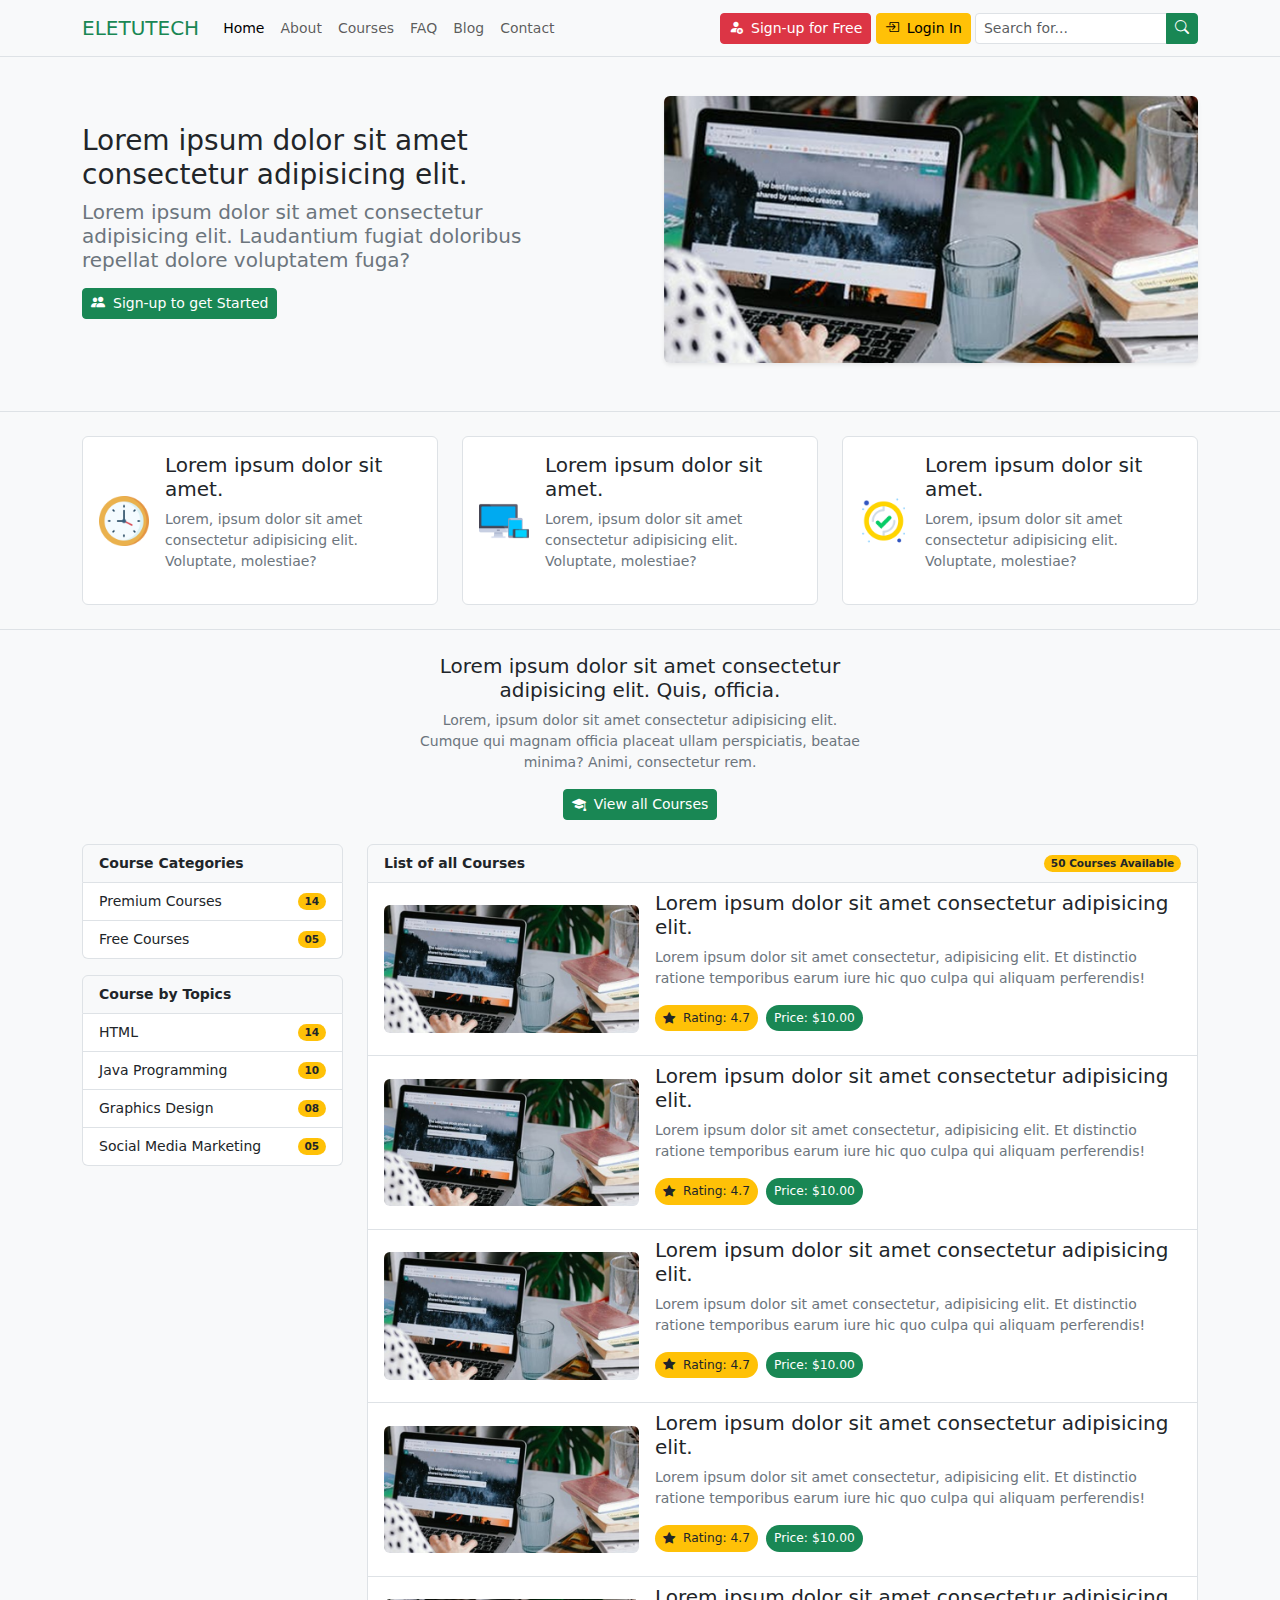
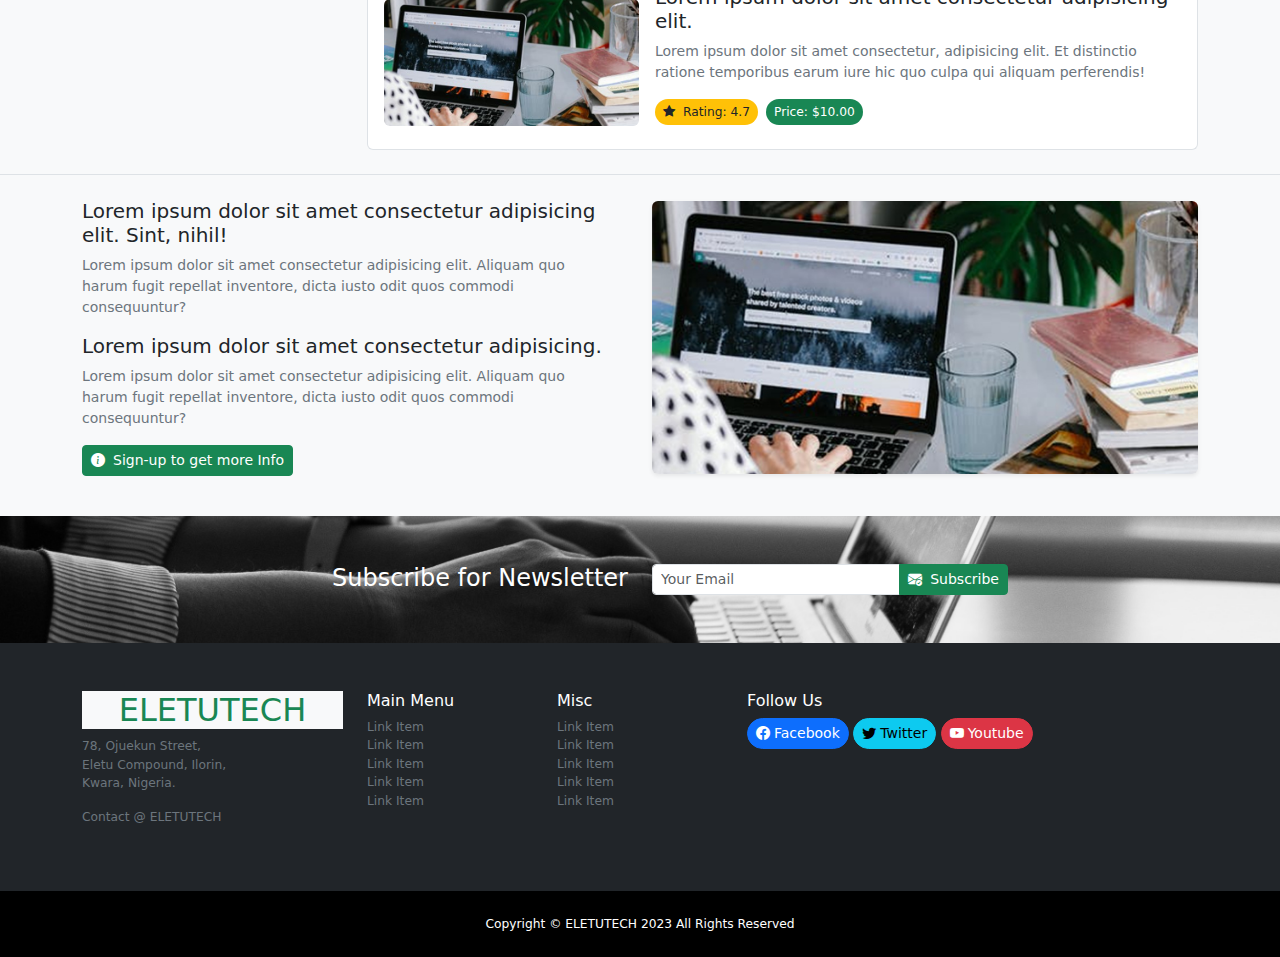
<file: index.html>
<!DOCTYPE html>
<html lang="en">
  <head>
    <meta charset="UTF-8" />
    <meta http-equiv="X-UA-Compatible" content="IE=edge" />
    <meta name="viewport" content="width=device-width, initial-scale=1.0" />
    <!-- Bootstrap Icon Cdn -->
    <link
      rel="stylesheet"
      href="https://cdn.jsdelivr.net/npm/bootstrap-icons@1.10.3/font/bootstrap-icons.css"
    />
    <!-- Bootstrap CSS Cdn -->
    <link
      rel="stylesheet"
      href="https://cdn.jsdelivr.net/npm/bootstrap@5.3.0-alpha1/dist/css/bootstrap.min.css"
    />
    <!-- Custom Css -->
    <link rel="stylesheet" href="style.css" />
    <title>ELETUTECH | Website</title>
  </head>
  <body class="bg-light pt-5">
    <!-- Navbar Starts -->
    <nav
      class="navbar navbar-expand-lg bg-light fixed-top border-bottom small blur-filter"
    >
      <div class="container">
        <a href="#" class="navbar-brand text-success">ELETUTECH</a>
        <button
          type="button"
          class="navbar-toggler border-0"
          data-bs-toggle="collapse"
          data-bs-target="#navbar-content"
          aria-controls="navbar-content"
          aria-expanded="false"
          aria-label="Toggle Navigation"
        >
          <span class="navbar-toggler-icon"></span>
        </button>

        <div class="collapse navbar-collapse" id="navbar-content">
          <ul class="navbar-nav me-auto mb-2 mb-lg-0">
            <li class="nav-item">
              <a href="./index.html" class="nav-link active" aria-current="page"
                >Home</a
              >
            </li>
            <li class="nav-item">
              <a href="./about.html" class="nav-link">About</a>
            </li>
            <li class="nav-item">
              <a href="./courses.html" class="nav-link">Courses</a>
            </li>
            <li class="nav-item">
              <a href="./faq.html" class="nav-link">FAQ</a>
            </li>
            <li class="nav-item">
              <a href="./blog.html" class="nav-link">Blog</a>
            </li>
            <li class="nav-item">
              <a href="./contact.html" class="nav-link">Contact</a>
            </li>
          </ul>

          <div class="ms-auto me-1 d-grid d-md-block gap-2 mb-2 mb-md-0">
            <a
              href="#"
              class="btn btn-sm btn-danger align-items-center d-inline-flex justify-content-center"
            >
              <i class="bi bi-person-fill-add me-2"></i> Sign-up for Free</a
            >
            <a
              href="#"
              class="btn btn-sm btn-warning align-items-center d-inline-flex justify-content-center"
            >
              <i class="bi bi-box-arrow-in-right me-2"></i> Login In
            </a>
          </div>

          <form class="d-flex" role="search">
            <div class="input-group">
              <input
                type="search"
                class="form-control form-control-sm"
                placeholder="Search for..."
              />
              <button type="submit" class="btn btn-sm btn-success">
                <i class="bi bi-search"></i>
              </button>
            </div>
          </form>
        </div>
      </div>
    </nav>
    <!-- Navbar Ends -->

    <!-- Home Banner Starts -->
    <header class="main-header py-5 border-bottom">
      <div class="container">
        <div class="row align-items-center gx-md-5">
          <div class="col-md-6">
            <div class="home-header text-holder pe-md-5">
              <h1 class="fs-3 fw-normal">
                Lorem ipsum dolor sit amet consectetur adipisicing elit.
              </h1>
              <h2 class="fs-5 fw-light text-secondary">
                Lorem ipsum dolor sit amet consectetur adipisicing elit.
                Laudantium fugiat doloribus repellat dolore voluptatem fuga?
              </h2>
              <a
                href="#"
                class="btn btn-sm btn-success mt-2 mb-3 d-inline-flex align-items-center justify-content-center"
                ><i class="bi bi-people-fill me-2"></i> Sign-up to get
                Started</a
              >
            </div>
          </div>

          <div class="col-md-6">
            <div class="home-header-image-holder">
              <img
                src="./img/main-header.jpg"
                class="rounded img-fluid shadow-sm full-width"
                alt=""
              />
            </div>
          </div>
        </div>
      </div>
    </header>
    <!-- Home Banner Ends -->

    <!-- Site Features Starts -->
    <section class="site-features py-4 border-bottom">
      <div class="container">
        <div class="row">
          <div class="col-md-4">
            <div
              class="feature-item d-flex align-items-center bg-white p-3 border rounded mb-md-0 mb-3"
            >
              <div class="flex-shrink-0">
                <img src="./img/clock.png" class="img-fluid" alt="" />
              </div>
              <div class="flex-grow-1 ms-3">
                <h3 class="fs-5">Lorem ipsum dolor sit amet.</h3>
                <p class="small text-secondary">
                  Lorem, ipsum dolor sit amet consectetur adipisicing elit.
                  Voluptate, molestiae?
                </p>
              </div>
            </div>
          </div>

          <div class="col-md-4">
            <div
              class="feature-item d-flex align-items-center bg-white p-3 border rounded mb-md-0 mb-3"
            >
              <div class="flex-shrink-0">
                <img src="./img/responsive.png" class="img-fluid" alt="" />
              </div>
              <div class="flex-grow-1 ms-3">
                <h3 class="fs-5">Lorem ipsum dolor sit amet.</h3>
                <p class="small text-secondary">
                  Lorem, ipsum dolor sit amet consectetur adipisicing elit.
                  Voluptate, molestiae?
                </p>
              </div>
            </div>
          </div>

          <div class="col-md-4">
            <div
              class="feature-item d-flex align-items-center bg-white p-3 border rounded mb-md-0 mb-3"
            >
              <div class="flex-shrink-0">
                <img src="./img/tick.png" class="img-fluid" alt="" />
              </div>
              <div class="flex-grow-1 ms-3">
                <h3 class="fs-5">Lorem ipsum dolor sit amet.</h3>
                <p class="small text-secondary">
                  Lorem, ipsum dolor sit amet consectetur adipisicing elit.
                  Voluptate, molestiae?
                </p>
              </div>
            </div>
          </div>
        </div>
      </div>
    </section>
    <!-- Site Features Ends -->

    <!-- Course Loop Starts -->
    <section class="course-loop py-4 border-bottom">
      <div class="container">
        <div class="row justify-content-center">
          <div class="col-md-5">
            <div class="course-loop-heading text-md-center mb-4">
              <h4 class="fs-5">
                Lorem ipsum dolor sit amet consectetur adipisicing elit. Quis,
                officia.
              </h4>
              <p class="small text-secondary">
                Lorem, ipsum dolor sit amet consectetur adipisicing elit. Cumque
                qui magnam officia placeat ullam perspiciatis, beatae minima?
                Animi, consectetur rem.
              </p>
              <a
                href="#"
                class="btn btn-sm btn-success d-inline-flex align-items-center justify-content-center"
                ><i class="bi bi-mortarboard-fill me-2"></i> View all Courses</a
              >
            </div>
          </div>
        </div>

        <div class="row">
          <div class="col-md-3">
            <div class="list-group small mb-3">
              <div class="list-group-item bg-light fw-bold">
                Course Categories
              </div>
              <a
                href="#"
                class="list-group-item list-group-item-action d-flex justify-content-between align-items-center"
                >Premium Courses
                <span class="badge bg-warning text-dark rounded-pill"
                  >14</span
                ></a
              >
              <a
                href="#"
                class="list-group-item list-group-item-action d-flex justify-content-between align-items-center"
                >Free Courses
                <span class="badge bg-warning text-dark rounded-pill"
                  >05</span
                ></a
              >
            </div>

            <div class="list-group small mb-3">
              <div class="list-group-item bg-light fw-bold">
                Course by Topics
              </div>
              <a
                href="#"
                class="list-group-item list-group-item-action d-flex justify-content-between align-items-center"
                >HTML
                <span class="badge bg-warning text-dark rounded-pill"
                  >14</span
                ></a
              >
              <a
                href="#"
                class="list-group-item list-group-item-action d-flex justify-content-between align-items-center"
                >Java Programming
                <span class="badge bg-warning text-dark rounded-pill"
                  >10</span
                ></a
              >
              <a
                href="#"
                class="list-group-item list-group-item-action d-flex justify-content-between align-items-center"
                >Graphics Design
                <span class="badge bg-warning text-dark rounded-pill"
                  >08</span
                ></a
              >
              <a
                href="#"
                class="list-group-item list-group-item-action d-flex justify-content-between align-items-center"
                >Social Media Marketing
                <span class="badge bg-warning text-dark rounded-pill"
                  >05</span
                ></a
              >
            </div>
          </div>

          <div class="col-md-9">
            <div class="list-group small">
              <div
                class="list-group-item bg-light fw-bold d-flex justify-content-between align-items-center"
              >
                List of all Courses
                <span class="badge bg-warning text-dark rounded-pill"
                  >50 Courses Available</span
                >
              </div>

              <a href="#" class="list-group-item list-group-item-action">
                <div class="row align-items-center g-3">
                  <div class="col-md-4">
                    <div class="course-image-holder">
                      <img
                        src="./img/main-header.jpg"
                        class="rounded img-fluid mb-md-0 mt-md-0 mt-2"
                        alt=""
                      />
                    </div>
                  </div>
                  <div class="col-md-8">
                    <h5>
                      Lorem ipsum dolor sit amet consectetur adipisicing elit.
                    </h5>
                    <p class="text-secondary">
                      Lorem ipsum dolor sit amet consectetur, adipisicing elit.
                      Et distinctio ratione temporibus earum iure hic quo culpa
                      qui aliquam perferendis!
                    </p>
                    <p class="d-inline-flex align-items-center">
                      <span
                        class="me-2 rounded-pill bg-warning text-dark px-2 py-1 small d-inline-flex align-items-center"
                      >
                        <i class="bi bi-star-fill me-2"></i>
                        Rating: 4.7
                      </span>

                      <span
                        class="rounded-pill bg-success text-white px-2 py-1 small"
                        >Price: $10.00</span
                      >
                    </p>
                  </div>
                </div>
              </a>

              <a href="#" class="list-group-item list-group-item-action">
                <div class="row align-items-center g-3">
                  <div class="col-md-4">
                    <div class="course-image-holder">
                      <img
                        src="./img/main-header.jpg"
                        class="rounded img-fluid mb-md-0 mt-md-0 mt-2"
                        alt=""
                      />
                    </div>
                  </div>
                  <div class="col-md-8">
                    <h5>
                      Lorem ipsum dolor sit amet consectetur adipisicing elit.
                    </h5>
                    <p class="text-secondary">
                      Lorem ipsum dolor sit amet consectetur, adipisicing elit.
                      Et distinctio ratione temporibus earum iure hic quo culpa
                      qui aliquam perferendis!
                    </p>
                    <p class="d-inline-flex align-items-center">
                      <span
                        class="me-2 rounded-pill bg-warning text-dark px-2 py-1 small d-inline-flex align-items-center"
                      >
                        <i class="bi bi-star-fill me-2"></i>
                        Rating: 4.7
                      </span>

                      <span
                        class="rounded-pill bg-success text-white px-2 py-1 small"
                        >Price: $10.00</span
                      >
                    </p>
                  </div>
                </div>
              </a>

              <a href="#" class="list-group-item list-group-item-action">
                <div class="row align-items-center g-3">
                  <div class="col-md-4">
                    <div class="course-image-holder">
                      <img
                        src="./img/main-header.jpg"
                        class="rounded img-fluid mb-md-0 mt-md-0 mt-2"
                        alt=""
                      />
                    </div>
                  </div>
                  <div class="col-md-8">
                    <h5>
                      Lorem ipsum dolor sit amet consectetur adipisicing elit.
                    </h5>
                    <p class="text-secondary">
                      Lorem ipsum dolor sit amet consectetur, adipisicing elit.
                      Et distinctio ratione temporibus earum iure hic quo culpa
                      qui aliquam perferendis!
                    </p>
                    <p class="d-inline-flex align-items-center">
                      <span
                        class="me-2 rounded-pill bg-warning text-dark px-2 py-1 small d-inline-flex align-items-center"
                      >
                        <i class="bi bi-star-fill me-2"></i>
                        Rating: 4.7
                      </span>

                      <span
                        class="rounded-pill bg-success text-white px-2 py-1 small"
                        >Price: $10.00</span
                      >
                    </p>
                  </div>
                </div>
              </a>

              <a href="#" class="list-group-item list-group-item-action">
                <div class="row align-items-center g-3">
                  <div class="col-md-4">
                    <div class="course-image-holder">
                      <img
                        src="./img/main-header.jpg"
                        class="rounded img-fluid mb-md-0 mt-md-0 mt-2"
                        alt=""
                      />
                    </div>
                  </div>
                  <div class="col-md-8">
                    <h5>
                      Lorem ipsum dolor sit amet consectetur adipisicing elit.
                    </h5>
                    <p class="text-secondary">
                      Lorem ipsum dolor sit amet consectetur, adipisicing elit.
                      Et distinctio ratione temporibus earum iure hic quo culpa
                      qui aliquam perferendis!
                    </p>
                    <p class="d-inline-flex align-items-center">
                      <span
                        class="me-2 rounded-pill bg-warning text-dark px-2 py-1 small d-inline-flex align-items-center"
                      >
                        <i class="bi bi-star-fill me-2"></i>
                        Rating: 4.7
                      </span>

                      <span
                        class="rounded-pill bg-success text-white px-2 py-1 small"
                        >Price: $10.00</span
                      >
                    </p>
                  </div>
                </div>
              </a>

              <a href="#" class="list-group-item list-group-item-action">
                <div class="row align-items-center g-3">
                  <div class="col-md-4">
                    <div class="course-image-holder">
                      <img
                        src="./img/main-header.jpg"
                        class="rounded img-fluid mb-md-0 mt-md-0 mt-2"
                        alt=""
                      />
                    </div>
                  </div>
                  <div class="col-md-8">
                    <h5>
                      Lorem ipsum dolor sit amet consectetur adipisicing elit.
                    </h5>
                    <p class="text-secondary">
                      Lorem ipsum dolor sit amet consectetur, adipisicing elit.
                      Et distinctio ratione temporibus earum iure hic quo culpa
                      qui aliquam perferendis!
                    </p>
                    <p class="d-inline-flex align-items-center">
                      <span
                        class="me-2 rounded-pill bg-warning text-dark px-2 py-1 small d-inline-flex align-items-center"
                      >
                        <i class="bi bi-star-fill me-2"></i>
                        Rating: 4.7
                      </span>

                      <span
                        class="rounded-pill bg-success text-white px-2 py-1 small"
                        >Price: $10.00</span
                      >
                    </p>
                  </div>
                </div>
              </a>
            </div>
          </div>
        </div>
      </div>
    </section>
    <!-- Course Loop Ends -->

    <!-- Home Page Content Starts -->
    <section class="home-page-content py-4 mb-3">
      <div class="container">
        <div class="row align-items-center">
          <div class="col-md-6">
            <div class="home-content-holder pe-md-3">
              <h2 class="fs-5">
                Lorem ipsum dolor sit amet consectetur adipisicing elit. Sint,
                nihil!
              </h2>
              <p class="small text-secondary">
                Lorem ipsum dolor sit amet consectetur adipisicing elit. Aliquam
                quo harum fugit repellat inventore, dicta iusto odit quos
                commodi consequuntur?
              </p>
              <h2 class="fs-5">
                Lorem ipsum dolor sit amet consectetur adipisicing.
              </h2>
              <p class="small text-secondary">
                Lorem ipsum dolor sit amet consectetur adipisicing elit. Aliquam
                quo harum fugit repellat inventore, dicta iusto odit quos
                commodi consequuntur?
              </p>
              <a
                href="#"
                class="btn btn-sm btn-success d-inline-flex align-items-center mb-md-0 mb-3"
              >
                <i class="bi bi-info-circle-fill me-2"></i>
                Sign-up to get more Info
              </a>
            </div>
          </div>

          <div class="col-md-6">
            <img
              src="./img/main-header.jpg"
              class="img-fluid full-width rounded shadow-sm"
              alt=""
            />
          </div>
        </div>
      </div>
    </section>
    <!-- Home Page Content Ends -->

    <!-- Subscribe Starts -->
    <section class="subscribe py-5">
      <div class="container">
        <div class="row justify-content-center">
          <div class="col-md-4">
            <div class="subscribe-heading text-white text-md-end text-center">
              <h5 class="fs-4 fw-light m-0 mb-md-0 mb-3">
                Subscribe for Newsletter
              </h5>
            </div>
          </div>

          <div class="col-md-4">
            <form class="d-flex justify-content-center">
              <div class="input-group">
                <input
                  type="email"
                  class="form-control form-control-sm"
                  placeholder="Your Email"
                />
                <button
                  type="submit"
                  class="btn btn-sm btn-success d-inline-flex align-items-center"
                >
                  <i class="bi bi-envelope-check-fill me-2"></i>
                  Subscribe
                </button>
              </div>
            </form>
          </div>
        </div>
      </div>
    </section>
    <!-- Subscribe Ends -->

    <!-- Footer Starts -->
    <footer class="main-footer bg-dark text-white py-5 small">
      <div class="container">
        <div class="row justify-content-center">
          <div class="col-md-3">
            <div class="brand-icon mb-2">
              <h1
                class="text-success bg-light d-flex justify-content-center align-items-center fs-2"
              >
                ELETUTECH
              </h1>
            </div>

            <address class="small text-secondary">
              78, Ojuekun Street, <br />
              Eletu Compound, Ilorin, <br />
              Kwara, Nigeria.
            </address>

            <p class="small text-secondary">Contact &commat; ELETUTECH</p>
          </div>

          <div class="col-md-2">
            <h6>Main Menu</h6>

            <ul class="list-unstyled small">
              <li>
                <a href="#" class="text-decoration-none text-secondary"
                  >Link Item</a
                >
              </li>
              <li>
                <a href="#" class="text-decoration-none text-secondary"
                  >Link Item</a
                >
              </li>
              <li>
                <a href="#" class="text-decoration-none text-secondary"
                  >Link Item</a
                >
              </li>

              <li>
                <a href="#" class="text-decoration-none text-secondary"
                  >Link Item</a
                >
              </li>
              <li>
                <a href="#" class="text-decoration-none text-secondary"
                  >Link Item</a
                >
              </li>
            </ul>
          </div>

          <div class="col-md-2">
            <h6>Misc</h6>

            <ul class="list-unstyled small">
              <li>
                <a href="#" class="text-decoration-none text-secondary"
                  >Link Item</a
                >
              </li>
              <li>
                <a href="#" class="text-decoration-none text-secondary"
                  >Link Item</a
                >
              </li>
              <li>
                <a href="#" class="text-decoration-none text-secondary"
                  >Link Item</a
                >
              </li>

              <li>
                <a href="#" class="text-decoration-none text-secondary"
                  >Link Item</a
                >
              </li>
              <li>
                <a href="#" class="text-decoration-none text-secondary"
                  >Link Item</a
                >
              </li>
            </ul>
          </div>

          <div class="col-md-5">
            <h6>Follow Us</h6>
            <p>
              <a
                href="#"
                class="btn btn-sm btn-primary rounded-pill px-md-2 d-inline-flex align-items-center mb-2"
              >
                <i class="bi bi-facebook me-md-1"></i>

                <span class="d-md-block d-none">Facebook</span>
              </a>

              <a
                href="#"
                class="btn btn-sm btn-info rounded-pill px-md-2 d-inline-flex align-items-center mb-2"
              >
                <i class="bi bi-twitter me-md-1"></i>

                <span class="d-md-block d-none">Twitter</span>
              </a>

              <a
                href="#"
                class="btn btn-sm btn-danger rounded-pill px-md-2 d-inline-flex align-items-center mb-2"
              >
                <i class="bi bi-youtube me-md-1"></i>
                <span class="d-md-block d-none">Youtube</span>
              </a>
            </p>
          </div>
        </div>
      </div>
    </footer>
    <!-- Footer Ends -->

    <!-- Copyright Starts -->
    <div class="copy py-4 small" style="background-color: black">
      <div class="container">
        <div class="row justify-content-center text-center text-white">
          <p class="m-0 small">
            Copyright &copy; ELETUTECH 2023 All Rights Reserved
          </p>
        </div>
      </div>
    </div>
    <!-- Copyright Ends -->

    <!-- Mobile Padding Starts -->
    <div
      class="mobile-padding pt-5 pb-4 d-md-none"
      style="background-color: black"
    ></div>
    <!-- Mobile Padding Ends -->

    <!-- Sticky Footer -->
    <div
      class="d-md-none d-block d-flex p-3 fixed-bottom justify-content-center blur-fitter shadow-lg"
    >
      <a
        href="#"
        class="rounded-pill btn btn-sm btn-warning small px-3 fw-bold d-inline-flex align-items-center"
      >
        <i class="bi bi-person-fill-check me-2"></i>
        Sign-up for Free
      </a>
    </div>
    <!-- Bootstrap Popover Cdn -->
    <script src="https://cdn.jsdelivr.net/npm/@popperjs/core@2.11.6/dist/umd/popper.min.js"></script>
    <!-- Bootstrap Js Cdn -->
    <script src="https://cdn.jsdelivr.net/npm/bootstrap@5.3.0-alpha1/dist/js/bootstrap.bundle.min.js"></script>
  </body>
</html>
</file>
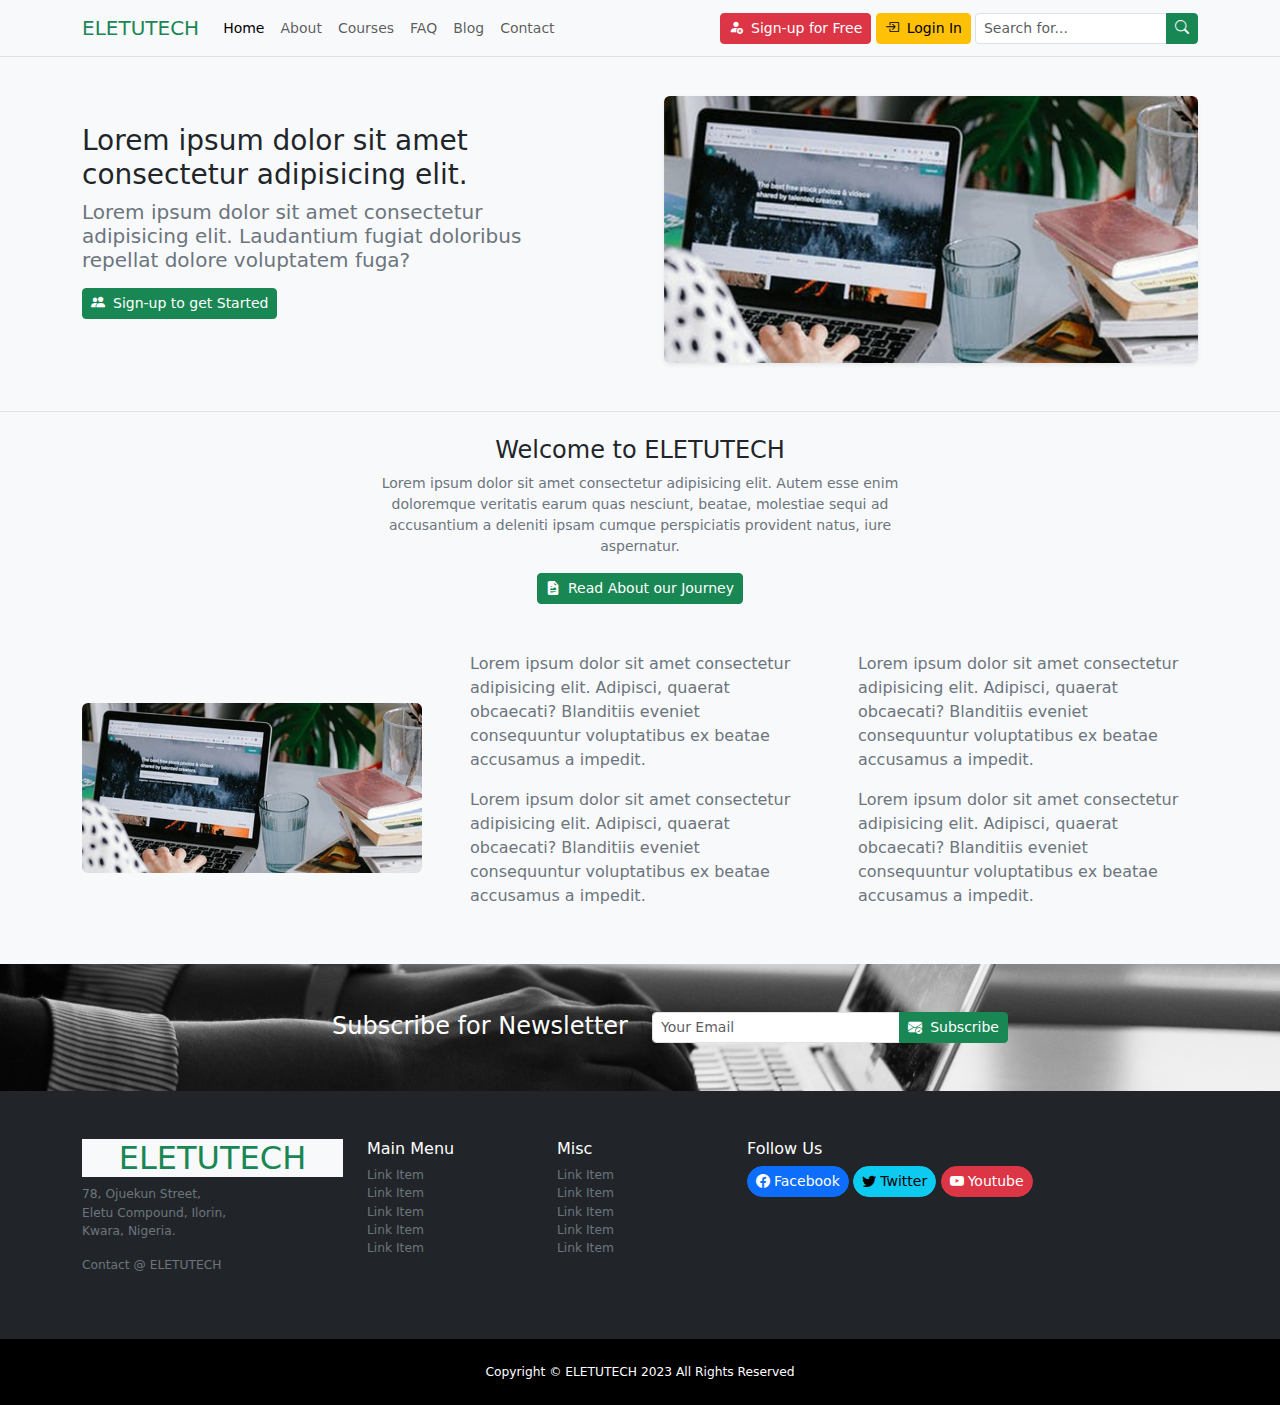
<file: about.html>
<!DOCTYPE html>
<html lang="en">
  <head>
    <meta charset="UTF-8" />
    <meta http-equiv="X-UA-Compatible" content="IE=edge" />
    <meta name="viewport" content="width=device-width, initial-scale=1.0" />
    <!-- Bootstrap Icon Cdn -->
    <link
      rel="stylesheet"
      href="https://cdn.jsdelivr.net/npm/bootstrap-icons@1.10.3/font/bootstrap-icons.css"
    />
    <!-- Bootstrap CSS Cdn -->
    <link
      rel="stylesheet"
      href="https://cdn.jsdelivr.net/npm/bootstrap@5.3.0-alpha1/dist/css/bootstrap.min.css"
    />
    <!-- Custom Css -->
    <link rel="stylesheet" href="style.css" />
    <title>ELETUTECH | About</title>
  </head>
  <body class="bg-light pt-5">
    <!-- Navbar Starts -->
    <nav
      class="navbar navbar-expand-lg bg-light fixed-top border-bottom small blur-filter"
    >
      <div class="container">
        <a href="#" class="navbar-brand text-success">ELETUTECH</a>
        <button
          type="button"
          class="navbar-toggler border-0"
          data-bs-toggle="collapse"
          data-bs-target="#navbar-content"
          aria-controls="navbar-content"
          aria-expanded="false"
          aria-label="Toggle Navigation"
        >
          <span class="navbar-toggler-icon"></span>
        </button>

        <div class="collapse navbar-collapse" id="navbar-content">
          <ul class="navbar-nav me-auto mb-2 mb-lg-0">
            <li class="nav-item">
              <a href="./index.html" class="nav-link active" aria-current="page"
                >Home</a
              >
            </li>
            <li class="nav-item">
              <a href="./about.html" class="nav-link">About</a>
            </li>
            <li class="nav-item">
              <a href="./courses.html" class="nav-link">Courses</a>
            </li>
            <li class="nav-item">
              <a href="./faq.html" class="nav-link">FAQ</a>
            </li>
            <li class="nav-item">
              <a href="./blog.html" class="nav-link">Blog</a>
            </li>
            <li class="nav-item"><a href="./contact.html" class="nav-link">Contact</a></li>
          </ul>

          <div class="ms-auto me-1 d-grid d-md-block gap-2 mb-2 mb-md-0">
            <a
              href="#"
              class="btn btn-sm btn-danger align-items-center d-inline-flex justify-content-center"
            >
              <i class="bi bi-person-fill-add me-2"></i> Sign-up for Free</a
            >
            <a
              href="#"
              class="btn btn-sm btn-warning align-items-center d-inline-flex justify-content-center"
            >
              <i class="bi bi-box-arrow-in-right me-2"></i> Login In
            </a>
          </div>

          <form class="d-flex" role="search">
            <div class="input-group">
              <input
                type="search"
                class="form-control form-control-sm"
                placeholder="Search for..."
              />
              <button type="submit" class="btn btn-sm btn-success">
                <i class="bi bi-search"></i>
              </button>
            </div>
          </form>
        </div>
      </div>
    </nav>
    <!-- Navbar Ends -->

    <!-- About Banner Starts -->
    <header class="about-header py-5 border-bottom">
      <div class="container">
        <div class="row align-items-center gx-md-5">
          <div class="col-md-6">
            <div class="home-header text-holder pe-md-5">
              <h1 class="fs-3 fw-normal">
                Lorem ipsum dolor sit amet consectetur adipisicing elit.
              </h1>
              <h2 class="fs-5 fw-light text-secondary">
                Lorem ipsum dolor sit amet consectetur adipisicing elit.
                Laudantium fugiat doloribus repellat dolore voluptatem fuga?
              </h2>
              <a
                href="#"
                class="btn btn-sm btn-success mt-2 mb-3 d-inline-flex align-items-center justify-content-center"
                ><i class="bi bi-people-fill me-2"></i> Sign-up to get
                Started</a
              >
            </div>
          </div>

          <div class="col-md-6">
            <div class="home-header-image-holder">
              <img
                src="./img/main-header.jpg"
                class="rounded img-fluid shadow-sm full-width"
                alt=""
              />
            </div>
          </div>
        </div>
      </div>
    </header>
    <!-- About Banner Ends -->

    <!-- About Content Starts -->
    <section class="about-content py-4 mb-3">
      <div class="container">
        <div class="row justify-content-center">
          <div class="col-md-6">
            <div class="about-content-header text-center pb-5">
              <h3 class="fs-4 fw-normal">Welcome to ELETUTECH</h3>

              <p class="text-secondary small">
                Lorem ipsum dolor sit amet consectetur adipisicing elit. Autem
                esse enim doloremque veritatis earum quas nesciunt, beatae,
                molestiae sequi ad accusantium a deleniti ipsam cumque
                perspiciatis provident natus, iure aspernatur.
              </p>

              <a
                href="#"
                class="btn btn-sm btn-success d-inline-flex align-items-center"
              >
                <i class="bi bi-file-earmark-richtext-fill me-2"></i>
                Read About our Journey
              </a>
            </div>
          </div>
        </div>

        <div class="row gx-5 align-items-center">
          <div class="col-md-4">
            <div class="about-content-img">
              <img
                src="./img/main-header.jpg"
                class="rounded img-fluid full-width mb-md-0 mb-3"
                alt=""
              />
            </div>
          </div>

          <div class="col-md-4">
            <div class="about-content-holder">
              <p class="text-secondary">
                Lorem ipsum dolor sit amet consectetur adipisicing elit.
                Adipisci, quaerat obcaecati? Blanditiis eveniet consequuntur
                voluptatibus ex beatae accusamus a impedit.
              </p>
              <p class="text-secondary">
                Lorem ipsum dolor sit amet consectetur adipisicing elit.
                Adipisci, quaerat obcaecati? Blanditiis eveniet consequuntur
                voluptatibus ex beatae accusamus a impedit.
              </p>
            </div>
          </div>

          <div class="col-md-4">
            <div class="about-content-holder">
              <p class="text-secondary">
                Lorem ipsum dolor sit amet consectetur adipisicing elit.
                Adipisci, quaerat obcaecati? Blanditiis eveniet consequuntur
                voluptatibus ex beatae accusamus a impedit.
              </p>
              <p class="text-secondary">
                Lorem ipsum dolor sit amet consectetur adipisicing elit.
                Adipisci, quaerat obcaecati? Blanditiis eveniet consequuntur
                voluptatibus ex beatae accusamus a impedit.
              </p>
            </div>
          </div>
        </div>
      </div>
    </section>
    <!-- About Content Ends -->

    <!-- Subscribe Starts -->
    <section class="subscribe py-5">
      <div class="container">
        <div class="row justify-content-center">
          <div class="col-md-4">
            <div class="subscribe-heading text-white text-md-end text-center">
              <h5 class="fs-4 fw-light m-0 mb-md-0 mb-3">
                Subscribe for Newsletter
              </h5>
            </div>
          </div>

          <div class="col-md-4">
            <form class="d-flex justify-content-center">
              <div class="input-group">
                <input
                  type="email"
                  class="form-control form-control-sm"
                  placeholder="Your Email"
                />
                <button
                  type="submit"
                  class="btn btn-sm btn-success d-inline-flex align-items-center"
                >
                  <i class="bi bi-envelope-check-fill me-2"></i>
                  Subscribe
                </button>
              </div>
            </form>
          </div>
        </div>
      </div>
    </section>
    <!-- Subscribe Ends -->

    <!-- Footer Starts -->
    <footer class="main-footer bg-dark text-white py-5 small">
      <div class="container">
        <div class="row justify-content-center">
          <div class="col-md-3">
            <div class="brand-icon mb-2">
              <h1
                class="text-success bg-light d-flex justify-content-center align-items-center fs-2"
              >
                ELETUTECH
              </h1>
            </div>

            <address class="small text-secondary">
              78, Ojuekun Street, <br />
              Eletu Compound, Ilorin, <br />
              Kwara, Nigeria.
            </address>

            <p class="small text-secondary">Contact &commat; ELETUTECH</p>
          </div>

          <div class="col-md-2">
            <h6>Main Menu</h6>

            <ul class="list-unstyled small">
              <li>
                <a href="#" class="text-decoration-none text-secondary"
                  >Link Item</a
                >
              </li>
              <li>
                <a href="#" class="text-decoration-none text-secondary"
                  >Link Item</a
                >
              </li>
              <li>
                <a href="#" class="text-decoration-none text-secondary"
                  >Link Item</a
                >
              </li>

              <li>
                <a href="#" class="text-decoration-none text-secondary"
                  >Link Item</a
                >
              </li>
              <li>
                <a href="#" class="text-decoration-none text-secondary"
                  >Link Item</a
                >
              </li>
            </ul>
          </div>

          <div class="col-md-2">
            <h6>Misc</h6>

            <ul class="list-unstyled small">
              <li>
                <a href="#" class="text-decoration-none text-secondary"
                  >Link Item</a
                >
              </li>
              <li>
                <a href="#" class="text-decoration-none text-secondary"
                  >Link Item</a
                >
              </li>
              <li>
                <a href="#" class="text-decoration-none text-secondary"
                  >Link Item</a
                >
              </li>

              <li>
                <a href="#" class="text-decoration-none text-secondary"
                  >Link Item</a
                >
              </li>
              <li>
                <a href="#" class="text-decoration-none text-secondary"
                  >Link Item</a
                >
              </li>
            </ul>
          </div>

          <div class="col-md-5">
            <h6>Follow Us</h6>
            <p>
              <a
                href="#"
                class="btn btn-sm btn-primary rounded-pill px-md-2 d-inline-flex align-items-center mb-2"
              >
                <i class="bi bi-facebook me-md-1"></i>

                <span class="d-md-block d-none">Facebook</span>
              </a>

              <a
                href="#"
                class="btn btn-sm btn-info rounded-pill px-md-2 d-inline-flex align-items-center mb-2"
              >
                <i class="bi bi-twitter me-md-1"></i>

                <span class="d-md-block d-none">Twitter</span>
              </a>

              <a
                href="#"
                class="btn btn-sm btn-danger rounded-pill px-md-2 d-inline-flex align-items-center mb-2"
              >
                <i class="bi bi-youtube me-md-1"></i>
                <span class="d-md-block d-none">Youtube</span>
              </a>
            </p>
          </div>
        </div>
      </div>
    </footer>
    <!-- Footer Ends -->

    <!-- Copyright Starts -->
    <div class="copy py-4 small" style="background-color: black">
      <div class="container">
        <div class="row justify-content-center text-center text-white">
          <p class="m-0 small">
            Copyright &copy; ELETUTECH 2023 All Rights Reserved
          </p>
        </div>
      </div>
    </div>
    <!-- Copyright Ends -->

    <!-- Mobile Padding Starts -->
    <div
      class="mobile-padding pt-5 pb-4 d-md-none"
      style="background-color: black"
    ></div>
    <!-- Mobile Padding Ends -->

    <!-- Sticky Footer -->
    <div
      class="d-md-none d-block d-flex p-3 fixed-bottom justify-content-center blur-fitter shadow-lg"
    >
      <a
        href="#"
        class="rounded-pill btn btn-sm btn-warning small px-3 fw-bold d-inline-flex align-items-center"
      >
        <i class="bi bi-person-fill-check me-2"></i>
        Sign-up for Free
      </a>
    </div>

    <!-- Bootstrap Popover Cdn -->
    <script src="https://cdn.jsdelivr.net/npm/@popperjs/core@2.11.6/dist/umd/popper.min.js"></script>
    <!-- Bootstrap Js Cdn -->
    <script src="https://cdn.jsdelivr.net/npm/bootstrap@5.3.0-alpha1/dist/js/bootstrap.bundle.min.js"></script>
  </body>
</html>
</file>
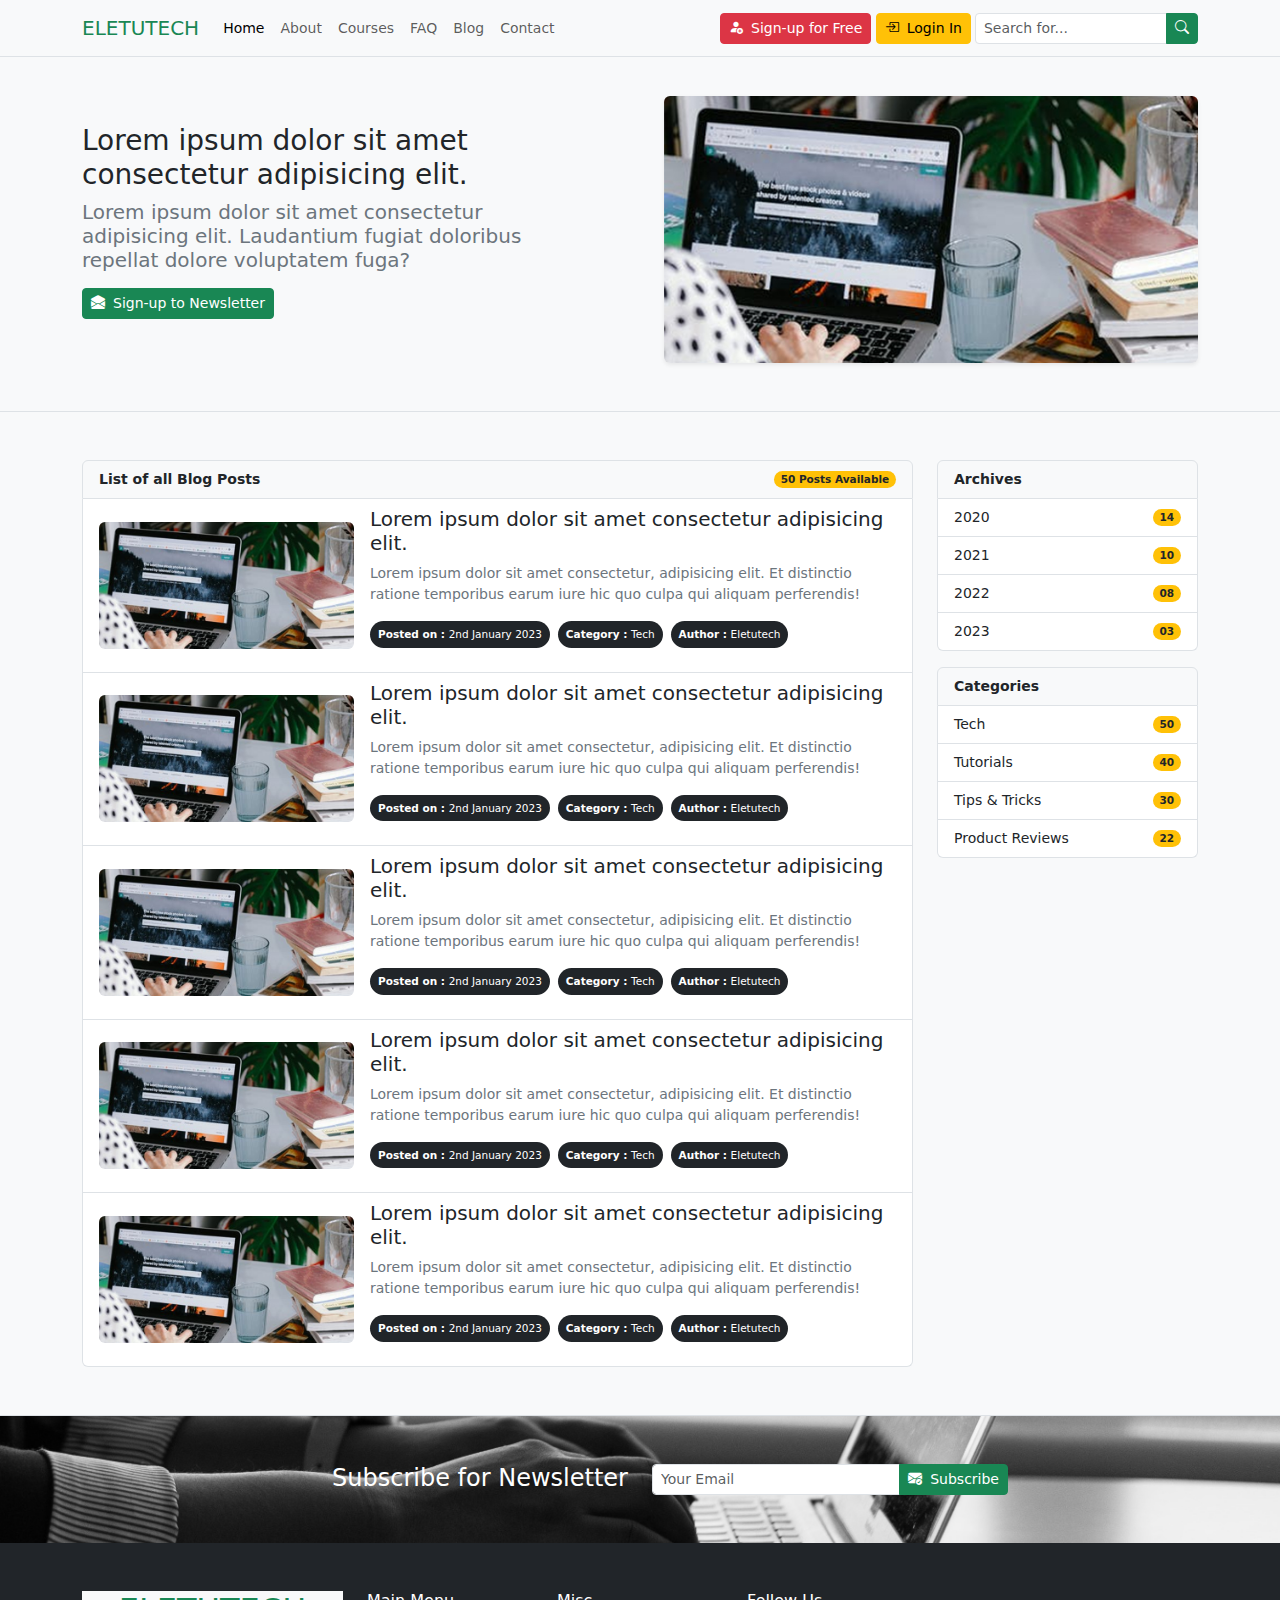
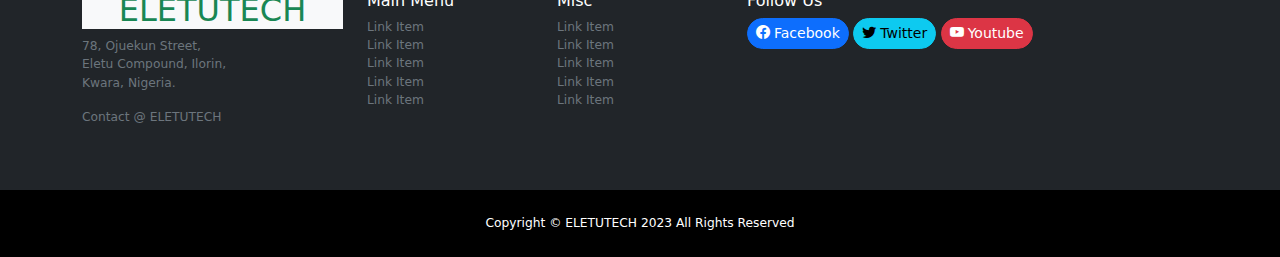
<file: blog.html>
<!DOCTYPE html>
<html lang="en">
  <head>
    <meta charset="UTF-8" />
    <meta http-equiv="X-UA-Compatible" content="IE=edge" />
    <meta name="viewport" content="width=device-width, initial-scale=1.0" />
    <!-- Bootstrap Icon Cdn -->
    <link
      rel="stylesheet"
      href="https://cdn.jsdelivr.net/npm/bootstrap-icons@1.10.3/font/bootstrap-icons.css"
    />
    <!-- Bootstrap CSS Cdn -->
    <link
      rel="stylesheet"
      href="https://cdn.jsdelivr.net/npm/bootstrap@5.3.0-alpha1/dist/css/bootstrap.min.css"
    />
    <!-- Custom Css -->
    <link rel="stylesheet" href="style.css" />
    <title>ELETUTECH | Blog</title>
  </head>
  <body class="bg-light pt-5">
    <!-- Navbar Starts -->
    <nav
      class="navbar navbar-expand-lg bg-light fixed-top border-bottom small blur-filter"
    >
      <div class="container">
        <a href="#" class="navbar-brand text-success">ELETUTECH</a>
        <button
          type="button"
          class="navbar-toggler border-0"
          data-bs-toggle="collapse"
          data-bs-target="#navbar-content"
          aria-controls="navbar-content"
          aria-expanded="false"
          aria-label="Toggle Navigation"
        >
          <span class="navbar-toggler-icon"></span>
        </button>

        <div class="collapse navbar-collapse" id="navbar-content">
          <ul class="navbar-nav me-auto mb-2 mb-lg-0">
            <li class="nav-item">
              <a href="./index.html" class="nav-link active" aria-current="page"
                >Home</a
              >
            </li>
            <li class="nav-item">
              <a href="./about.html" class="nav-link">About</a>
            </li>
            <li class="nav-item">
              <a href="./courses.html" class="nav-link">Courses</a>
            </li>
            <li class="nav-item">
              <a href="./faq.html" class="nav-link">FAQ</a>
            </li>
            <li class="nav-item">
              <a href="./blog.html" class="nav-link">Blog</a>
            </li>
            <li class="nav-item">
              <a href="./contact.html" class="nav-link">Contact</a>
            </li>
          </ul>

          <div class="ms-auto me-1 d-grid d-md-block gap-2 mb-2 mb-md-0">
            <a
              href="#"
              class="btn btn-sm btn-danger align-items-center d-inline-flex justify-content-center"
            >
              <i class="bi bi-person-fill-add me-2"></i> Sign-up for Free</a
            >
            <a
              href="#"
              class="btn btn-sm btn-warning align-items-center d-inline-flex justify-content-center"
            >
              <i class="bi bi-box-arrow-in-right me-2"></i> Login In
            </a>
          </div>

          <form class="d-flex" role="search">
            <div class="input-group">
              <input
                type="search"
                class="form-control form-control-sm"
                placeholder="Search for..."
              />
              <button type="submit" class="btn btn-sm btn-success">
                <i class="bi bi-search"></i>
              </button>
            </div>
          </form>
        </div>
      </div>
    </nav>
    <!-- Navbar Ends -->

    <!-- Blog Banner Starts -->
    <header class="blog-header py-5 border-bottom">
      <div class="container">
        <div class="row align-items-center gx-md-5">
          <div class="col-md-6">
            <div class="blog-header text-holder pe-md-5">
              <h1 class="fs-3 fw-normal">
                Lorem ipsum dolor sit amet consectetur adipisicing elit.
              </h1>
              <h2 class="fs-5 fw-light text-secondary">
                Lorem ipsum dolor sit amet consectetur adipisicing elit.
                Laudantium fugiat doloribus repellat dolore voluptatem fuga?
              </h2>
              <a
                href="#"
                class="btn btn-sm btn-success mt-2 mb-3 d-inline-flex align-items-center justify-content-center"
                data-bs-toggle="modal"
                data-bs-target="#subscribe_modal"
                ><i class="bi bi-envelope-open-fill me-2"></i> Sign-up to
                Newsletter</a
              >
            </div>
          </div>

          <div class="col-md-6">
            <div class="blog-header-image-holder">
              <img
                src="./img/main-header.jpg"
                class="rounded img-fluid shadow-sm full-width"
                alt=""
              />
            </div>
          </div>
        </div>
      </div>
    </header>
    <!-- Blog Banner Ends -->

    <!-- Blog Post List Starts -->
    <section class="blog-post-list py-5 border-bottom">
      <div class="container">
        <div class="row">
          <div class="col-md-9">
            <div class="list-group small">
              <div
                class="list-group-item bg-light fw-bold d-flex justify-content-between align-items-center"
              >
                List of all Blog Posts
                <span class="badge bg-warning text-dark rounded-pill"
                  >50 Posts Available</span
                >
              </div>

              <a
                href="./single_post.html"
                class="list-group-item list-group-item-action"
              >
                <div class="row align-items-center g-3">
                  <div class="col-md-4">
                    <div class="course-image-holder">
                      <img
                        src="./img/main-header.jpg"
                        class="rounded img-fluid mb-md-0 mt-md-0 mt-2"
                        alt=""
                      />
                    </div>
                  </div>
                  <div class="col-md-8">
                    <h5>
                      Lorem ipsum dolor sit amet consectetur adipisicing elit.
                    </h5>
                    <p class="text-secondary">
                      Lorem ipsum dolor sit amet consectetur, adipisicing elit.
                      Et distinctio ratione temporibus earum iure hic quo culpa
                      qui aliquam perferendis!
                    </p>
                    <p class="d-inline-flex align-items-center">
                      <span
                        class="badge bg-dark rounded-pill p-2 text-white me-2"
                        ><strong>Posted on :</strong>
                        <span class="fw-light">2nd January 2023</span>
                      </span>

                      <span
                        class="badge bg-dark rounded-pill p-2 text-white me-2"
                        ><strong>Category :</strong>
                        <span class="fw-light">Tech</span>
                      </span>

                      <span
                        class="badge bg-dark rounded-pill p-2 text-white me-2"
                        ><strong>Author :</strong>
                        <span class="fw-light">Eletutech</span>
                      </span>
                    </p>
                  </div>
                </div>
              </a>

              <a
                href="./single_post.html"
                class="list-group-item list-group-item-action"
              >
                <div class="row align-items-center g-3">
                  <div class="col-md-4">
                    <div class="course-image-holder">
                      <img
                        src="./img/main-header.jpg"
                        class="rounded img-fluid mb-md-0 mt-md-0 mt-2"
                        alt=""
                      />
                    </div>
                  </div>
                  <div class="col-md-8">
                    <h5>
                      Lorem ipsum dolor sit amet consectetur adipisicing elit.
                    </h5>
                    <p class="text-secondary">
                      Lorem ipsum dolor sit amet consectetur, adipisicing elit.
                      Et distinctio ratione temporibus earum iure hic quo culpa
                      qui aliquam perferendis!
                    </p>
                    <p class="d-inline-flex align-items-center">
                      <span
                        class="badge bg-dark rounded-pill p-2 text-white me-2"
                        ><strong>Posted on :</strong>
                        <span class="fw-light">2nd January 2023</span>
                      </span>

                      <span
                        class="badge bg-dark rounded-pill p-2 text-white me-2"
                        ><strong>Category :</strong>
                        <span class="fw-light">Tech</span>
                      </span>

                      <span
                        class="badge bg-dark rounded-pill p-2 text-white me-2"
                        ><strong>Author :</strong>
                        <span class="fw-light">Eletutech</span>
                      </span>
                    </p>
                  </div>
                </div>
              </a>

              <a
                href="./single_post.html"
                class="list-group-item list-group-item-action"
              >
                <div class="row align-items-center g-3">
                  <div class="col-md-4">
                    <div class="course-image-holder">
                      <img
                        src="./img/main-header.jpg"
                        class="rounded img-fluid mb-md-0 mt-md-0 mt-2"
                        alt=""
                      />
                    </div>
                  </div>
                  <div class="col-md-8">
                    <h5>
                      Lorem ipsum dolor sit amet consectetur adipisicing elit.
                    </h5>
                    <p class="text-secondary">
                      Lorem ipsum dolor sit amet consectetur, adipisicing elit.
                      Et distinctio ratione temporibus earum iure hic quo culpa
                      qui aliquam perferendis!
                    </p>
                    <p class="d-inline-flex align-items-center">
                      <span
                        class="badge bg-dark rounded-pill p-2 text-white me-2"
                        ><strong>Posted on :</strong>
                        <span class="fw-light">2nd January 2023</span>
                      </span>

                      <span
                        class="badge bg-dark rounded-pill p-2 text-white me-2"
                        ><strong>Category :</strong>
                        <span class="fw-light">Tech</span>
                      </span>

                      <span
                        class="badge bg-dark rounded-pill p-2 text-white me-2"
                        ><strong>Author :</strong>
                        <span class="fw-light">Eletutech</span>
                      </span>
                    </p>
                  </div>
                </div>
              </a>

              <a
                href="./single_post.html"
                class="list-group-item list-group-item-action"
              >
                <div class="row align-items-center g-3">
                  <div class="col-md-4">
                    <div class="course-image-holder">
                      <img
                        src="./img/main-header.jpg"
                        class="rounded img-fluid mb-md-0 mt-md-0 mt-2"
                        alt=""
                      />
                    </div>
                  </div>
                  <div class="col-md-8">
                    <h5>
                      Lorem ipsum dolor sit amet consectetur adipisicing elit.
                    </h5>
                    <p class="text-secondary">
                      Lorem ipsum dolor sit amet consectetur, adipisicing elit.
                      Et distinctio ratione temporibus earum iure hic quo culpa
                      qui aliquam perferendis!
                    </p>
                    <p class="d-inline-flex align-items-center">
                      <span
                        class="badge bg-dark rounded-pill p-2 text-white me-2"
                        ><strong>Posted on :</strong>
                        <span class="fw-light">2nd January 2023</span>
                      </span>

                      <span
                        class="badge bg-dark rounded-pill p-2 text-white me-2"
                        ><strong>Category :</strong>
                        <span class="fw-light">Tech</span>
                      </span>

                      <span
                        class="badge bg-dark rounded-pill p-2 text-white me-2"
                        ><strong>Author :</strong>
                        <span class="fw-light">Eletutech</span>
                      </span>
                    </p>
                  </div>
                </div>
              </a>

              <a
                href="./single_post.html"
                class="list-group-item list-group-item-action"
              >
                <div class="row align-items-center g-3">
                  <div class="col-md-4">
                    <div class="course-image-holder">
                      <img
                        src="./img/main-header.jpg"
                        class="rounded img-fluid mb-md-0 mt-md-0 mt-2"
                        alt=""
                      />
                    </div>
                  </div>
                  <div class="col-md-8">
                    <h5>
                      Lorem ipsum dolor sit amet consectetur adipisicing elit.
                    </h5>
                    <p class="text-secondary">
                      Lorem ipsum dolor sit amet consectetur, adipisicing elit.
                      Et distinctio ratione temporibus earum iure hic quo culpa
                      qui aliquam perferendis!
                    </p>
                    <p class="d-inline-flex align-items-center">
                      <span
                        class="badge bg-dark rounded-pill p-2 text-white me-2"
                        ><strong>Posted on :</strong>
                        <span class="fw-light">2nd January 2023</span>
                      </span>

                      <span
                        class="badge bg-dark rounded-pill p-2 text-white me-2"
                        ><strong>Category :</strong>
                        <span class="fw-light">Tech</span>
                      </span>

                      <span
                        class="badge bg-dark rounded-pill p-2 text-white me-2"
                        ><strong>Author :</strong>
                        <span class="fw-light">Eletutech</span>
                      </span>
                    </p>
                  </div>
                </div>
              </a>
            </div>
          </div>

          <div class="col-md-3">
            <div class="list-group small mb-3">
              <div class="list-group-item bg-light fw-bold">Archives</div>
              <a
                href="#"
                class="list-group-item list-group-item-action d-flex justify-content-between align-items-center"
                >2020
                <span class="badge bg-warning text-dark rounded-pill"
                  >14</span
                ></a
              >
              <a
                href="#"
                class="list-group-item list-group-item-action d-flex justify-content-between align-items-center"
                >2021
                <span class="badge bg-warning text-dark rounded-pill">10</span>
              </a>
              <a
                href="#"
                class="list-group-item list-group-item-action d-flex justify-content-between align-items-center"
                >2022
                <span class="badge bg-warning text-dark rounded-pill"
                  >08</span
                ></a
              >

              <a
                href="#"
                class="list-group-item list-group-item-action d-flex justify-content-between align-items-center"
                >2023
                <span class="badge bg-warning text-dark rounded-pill"
                  >03</span
                ></a
              >
            </div>

            <div class="list-group small mb-3">
              <div class="list-group-item bg-light fw-bold">Categories</div>
              <a
                href="#"
                class="list-group-item list-group-item-action d-flex justify-content-between align-items-center"
                >Tech
                <span class="badge bg-warning text-dark rounded-pill"
                  >50</span
                ></a
              >
              <a
                href="#"
                class="list-group-item list-group-item-action d-flex justify-content-between align-items-center"
                >Tutorials
                <span class="badge bg-warning text-dark rounded-pill">40</span>
              </a>
              <a
                href="#"
                class="list-group-item list-group-item-action d-flex justify-content-between align-items-center"
                >Tips &amp; Tricks
                <span class="badge bg-warning text-dark rounded-pill"
                  >30</span
                ></a
              >

              <a
                href="#"
                class="list-group-item list-group-item-action d-flex justify-content-between align-items-center"
                >Product Reviews
                <span class="badge bg-warning text-dark rounded-pill"
                  >22</span
                ></a
              >
            </div>
          </div>
        </div>
      </div>
    </section>
    <!-- Blog Post List Ends -->

    <!-- Subscribe Starts -->
    <section class="subscribe py-5">
      <div class="container">
        <div class="row justify-content-center">
          <div class="col-md-4">
            <div class="subscribe-heading text-white text-md-end text-center">
              <h5 class="fs-4 fw-light m-0 mb-md-0 mb-3">
                Subscribe for Newsletter
              </h5>
            </div>
          </div>

          <div class="col-md-4">
            <form class="d-flex justify-content-center">
              <div class="input-group">
                <input
                  type="email"
                  class="form-control form-control-sm"
                  placeholder="Your Email"
                />
                <button
                  type="submit"
                  class="btn btn-sm btn-success d-inline-flex align-items-center"
                >
                  <i class="bi bi-envelope-check-fill me-2"></i>
                  Subscribe
                </button>
              </div>
            </form>
          </div>
        </div>
      </div>
    </section>
    <!-- Subscribe Ends -->

    <!-- Footer Starts -->
    <footer class="main-footer bg-dark text-white py-5 small">
      <div class="container">
        <div class="row justify-content-center">
          <div class="col-md-3">
            <div class="brand-icon mb-2">
              <h1
                class="text-success bg-light d-flex justify-content-center align-items-center fs-2"
              >
                ELETUTECH
              </h1>
            </div>

            <address class="small text-secondary">
              78, Ojuekun Street, <br />
              Eletu Compound, Ilorin, <br />
              Kwara, Nigeria.
            </address>

            <p class="small text-secondary">Contact &commat; ELETUTECH</p>
          </div>

          <div class="col-md-2">
            <h6>Main Menu</h6>

            <ul class="list-unstyled small">
              <li>
                <a href="#" class="text-decoration-none text-secondary"
                  >Link Item</a
                >
              </li>
              <li>
                <a href="#" class="text-decoration-none text-secondary"
                  >Link Item</a
                >
              </li>
              <li>
                <a href="#" class="text-decoration-none text-secondary"
                  >Link Item</a
                >
              </li>

              <li>
                <a href="#" class="text-decoration-none text-secondary"
                  >Link Item</a
                >
              </li>
              <li>
                <a href="#" class="text-decoration-none text-secondary"
                  >Link Item</a
                >
              </li>
            </ul>
          </div>

          <div class="col-md-2">
            <h6>Misc</h6>

            <ul class="list-unstyled small">
              <li>
                <a href="#" class="text-decoration-none text-secondary"
                  >Link Item</a
                >
              </li>
              <li>
                <a href="#" class="text-decoration-none text-secondary"
                  >Link Item</a
                >
              </li>
              <li>
                <a href="#" class="text-decoration-none text-secondary"
                  >Link Item</a
                >
              </li>

              <li>
                <a href="#" class="text-decoration-none text-secondary"
                  >Link Item</a
                >
              </li>
              <li>
                <a href="#" class="text-decoration-none text-secondary"
                  >Link Item</a
                >
              </li>
            </ul>
          </div>

          <div class="col-md-5">
            <h6>Follow Us</h6>
            <p>
              <a
                href="#"
                class="btn btn-sm btn-primary rounded-pill px-md-2 d-inline-flex align-items-center mb-2"
              >
                <i class="bi bi-facebook me-md-1"></i>

                <span class="d-md-block d-none">Facebook</span>
              </a>

              <a
                href="#"
                class="btn btn-sm btn-info rounded-pill px-md-2 d-inline-flex align-items-center mb-2"
              >
                <i class="bi bi-twitter me-md-1"></i>

                <span class="d-md-block d-none">Twitter</span>
              </a>

              <a
                href="#"
                class="btn btn-sm btn-danger rounded-pill px-md-2 d-inline-flex align-items-center mb-2"
              >
                <i class="bi bi-youtube me-md-1"></i>
                <span class="d-md-block d-none">Youtube</span>
              </a>
            </p>
          </div>
        </div>
      </div>
    </footer>
    <!-- Footer Ends -->

    <!-- Copyright Starts -->
    <div class="copy py-4 small" style="background-color: black">
      <div class="container">
        <div class="row justify-content-center text-center text-white">
          <p class="m-0 small">
            Copyright &copy; ELETUTECH 2023 All Rights Reserved
          </p>
        </div>
      </div>
    </div>
    <!-- Copyright Ends -->

    <!-- Mobile Padding Starts -->
    <div
      class="mobile-padding pt-5 pb-4 d-md-none"
      style="background-color: black"
    ></div>
    <!-- Mobile Padding Ends -->

    <!-- Sticky Footer Starts -->
    <div
      class="d-md-none d-block d-flex p-3 fixed-bottom justify-content-center blur-fitter shadow-lg"
    >
      <a
        href="#"
        class="rounded-pill btn btn-sm btn-warning small px-3 fw-bold d-inline-flex align-items-center"
      >
        <i class="bi bi-person-fill-check me-2"></i>
        Sign-up for Free
      </a>
    </div>
    <!-- Sticky Footer Ends -->

    <!-- Subscribe Modal Starts -->
    <div
      class="modal fade"
      id="subscribe_modal"
      tabindex="-1"
      aria-labelledby="subscribe_modal"
      aria-hidden="true"
      data-bs-backdrop="static"
      data-bs-keyboard="false"
    >
      <div class="modal-dialog modal-dialog-centered">
        <div class="modal-content">
          <div class="modal-header bg-dark text-white">
            <h5 class="modal-title">Subscribe to Newsletter</h5>
            <button
              type="button"
              class="btn-close btn-close-white"
              data-bs-dismiss="modal"
              aria-label="Close"
            ></button>
          </div>

          <div class="modal-body">
            <form>
              <div class="row gx-2">
                <div class="col-md-6">
                  <div class="mb-2">
                    <input
                      type="text"
                      class="form-control form-control-sm"
                      placeholder="First Name"
                      required
                    />
                  </div>
                </div>
                <div class="col-md-6">
                  <div class="mb-2">
                    <input
                      type="text"
                      class="form-control form-control-sm"
                      placeholder="Last Name"
                      required
                    />
                  </div>
                </div>

                <div class="col-md-12">
                  <div class="mb-2">
                    <input
                      type="email"
                      class="form-control form-control-sm"
                      placeholder="Your Email"
                      required
                    />
                  </div>
                </div>

                <div class="col-md-12">
                  <div class="d-grid mb-2">
                    <button
                      type="submit"
                      class="btn btn-sm btn-success d-inline-flex align-items-center justify-content-center"
                    >
                      <i class="bi bi-envelope-check-fill me-2"></i>
                      Subscribe
                    </button>
                  </div>
                </div>
              </div>
            </form>
          </div>
        </div>
      </div>
    </div>
    <!-- Subscribe Modal Ends -->

    <!-- Bootstrap Popover Cdn -->
    <script src="https://cdn.jsdelivr.net/npm/@popperjs/core@2.11.6/dist/umd/popper.min.js"></script>
    <!-- Bootstrap Js Cdn -->
    <script src="https://cdn.jsdelivr.net/npm/bootstrap@5.3.0-alpha1/dist/js/bootstrap.bundle.min.js"></script>
  </body>
</html>
</file>
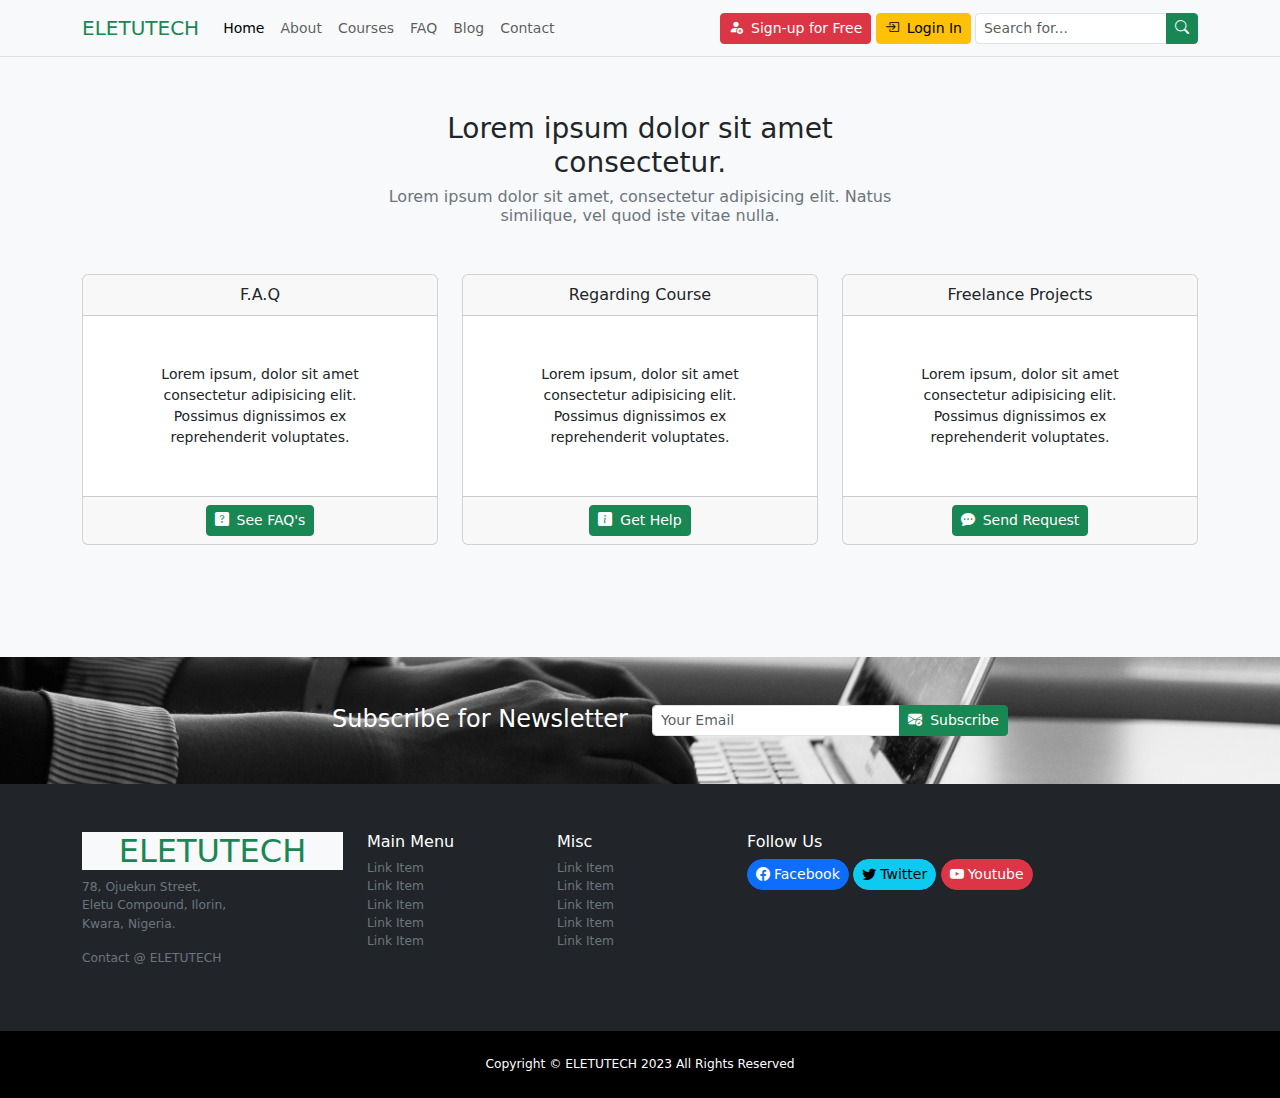
<file: contact.html>
<!DOCTYPE html>
<html lang="en">
  <head>
    <meta charset="UTF-8" />
    <meta http-equiv="X-UA-Compatible" content="IE=edge" />
    <meta name="viewport" content="width=device-width, initial-scale=1.0" />
    <!-- Bootstrap Icon Cdn -->
    <link
      rel="stylesheet"
      href="https://cdn.jsdelivr.net/npm/bootstrap-icons@1.10.3/font/bootstrap-icons.css"
    />
    <!-- Bootstrap CSS Cdn -->
    <link
      rel="stylesheet"
      href="https://cdn.jsdelivr.net/npm/bootstrap@5.3.0-alpha1/dist/css/bootstrap.min.css"
    />
    <!-- Custom Css -->
    <link rel="stylesheet" href="style.css" />
    <title>ELETUTECH | Contact</title>
  </head>
  <body class="bg-light pt-5">
    <!-- Navbar Starts -->
    <nav
      class="navbar navbar-expand-lg bg-light fixed-top border-bottom small blur-filter"
    >
      <div class="container">
        <a href="#" class="navbar-brand text-success">ELETUTECH</a>
        <button
          type="button"
          class="navbar-toggler border-0"
          data-bs-toggle="collapse"
          data-bs-target="#navbar-content"
          aria-controls="navbar-content"
          aria-expanded="false"
          aria-label="Toggle Navigation"
        >
          <span class="navbar-toggler-icon"></span>
        </button>

        <div class="collapse navbar-collapse" id="navbar-content">
          <ul class="navbar-nav me-auto mb-2 mb-lg-0">
            <li class="nav-item">
              <a href="./index.html" class="nav-link active" aria-current="page"
                >Home</a
              >
            </li>
            <li class="nav-item">
              <a href="./about.html" class="nav-link">About</a>
            </li>
            <li class="nav-item">
              <a href="./courses.html" class="nav-link">Courses</a>
            </li>
            <li class="nav-item">
              <a href="./faq.html" class="nav-link">FAQ</a>
            </li>
            <li class="nav-item">
              <a href="./blog.html" class="nav-link">Blog</a>
            </li>
            <li class="nav-item">
              <a href="./contact.html" class="nav-link">Contact</a>
            </li>
          </ul>

          <div class="ms-auto me-1 d-grid d-md-block gap-2 mb-2 mb-md-0">
            <a
              href="#"
              class="btn btn-sm btn-danger align-items-center d-inline-flex justify-content-center"
            >
              <i class="bi bi-person-fill-add me-2"></i> Sign-up for Free</a
            >
            <a
              href="#"
              class="btn btn-sm btn-warning align-items-center d-inline-flex justify-content-center"
            >
              <i class="bi bi-box-arrow-in-right me-2"></i> Login In
            </a>
          </div>

          <form class="d-flex" role="search">
            <div class="input-group">
              <input
                type="search"
                class="form-control form-control-sm"
                placeholder="Search for..."
              />
              <button type="submit" class="btn btn-sm btn-success">
                <i class="bi bi-search"></i>
              </button>
            </div>
          </form>
        </div>
      </div>
    </nav>
    <!-- Navbar Ends -->

    <!-- Contact Content Starts -->
    <header class="contact-content-header py-5 mb-5">
      <div class="container">
        <div class="row justify-content-center">
          <div class="col-md-6">
            <div class="contact-content-holder text-center py-3 mb-4">
              <h1 class="fs-3 fw-light">
                Lorem ipsum dolor sit amet consectetur.
              </h1>
              <h2 class="fs-6 fw-normal text-secondary">
                Lorem ipsum dolor sit amet, consectetur adipisicing elit. Natus
                similique, vel quod iste vitae nulla.
              </h2>
            </div>
          </div>
        </div>

        <div class="row justify-content-center">
          <div class="col-md-4">
            <div class="card text-center mb-3">
              <div class="card-header">F.A.Q</div>
              <div class="card-body p-5">
                <p class="m-0 small">
                  Lorem ipsum, dolor sit amet consectetur adipisicing elit.
                  Possimus dignissimos ex reprehenderit voluptates.
                </p>
              </div>
              <div class="card-footer">
                <a
                  href="./faq.html"
                  class="btn btn-success btn-sm d-inline-flex align-items-center"
                >
                  <i class="bi bi-question-square-fill me-2"></i>
                  See FAQ's
                </a>
              </div>
            </div>
          </div>

          <div class="col-md-4">
            <div class="card text-center mb-3">
              <div class="card-header">Regarding Course</div>
              <div class="card-body p-5">
                <p class="m-0 small">
                  Lorem ipsum, dolor sit amet consectetur adipisicing elit.
                  Possimus dignissimos ex reprehenderit voluptates.
                </p>
              </div>
              <div class="card-footer">
                <a
                  href="#contact-modal"
                  class="btn btn-success btn-sm d-inline-flex align-items-center"
                  data-bs-toggle="modal"
                  data-bs-target="#contact-modal"
                >
                  <i class="bi bi-info-square-fill me-2"></i>
                  Get Help
                </a>
              </div>
            </div>
          </div>

          <div class="col-md-4">
            <div class="card text-center mb-3">
              <div class="card-header">Freelance Projects</div>
              <div class="card-body p-5">
                <p class="m-0 small">
                  Lorem ipsum, dolor sit amet consectetur adipisicing elit.
                  Possimus dignissimos ex reprehenderit voluptates.
                </p>
              </div>
              <div class="card-footer">
                <a
                  href="#"
                  class="btn btn-success btn-sm d-inline-flex align-items-center"
                >
                  <i class="bi bi-chat-dots-fill me-2"></i>
                  Send Request
                </a>
              </div>
            </div>
          </div>
        </div>
      </div>
    </header>
    <!-- Contact Content Ends -->

    <!-- Subscribe Starts -->
    <section class="subscribe py-5">
      <div class="container">
        <div class="row justify-content-center">
          <div class="col-md-4">
            <div class="subscribe-heading text-white text-md-end text-center">
              <h5 class="fs-4 fw-light m-0 mb-md-0 mb-3">
                Subscribe for Newsletter
              </h5>
            </div>
          </div>

          <div class="col-md-4">
            <form class="d-flex justify-content-center">
              <div class="input-group">
                <input
                  type="email"
                  class="form-control form-control-sm"
                  placeholder="Your Email"
                />
                <button
                  type="submit"
                  class="btn btn-sm btn-success d-inline-flex align-items-center"
                >
                  <i class="bi bi-envelope-check-fill me-2"></i>
                  Subscribe
                </button>
              </div>
            </form>
          </div>
        </div>
      </div>
    </section>
    <!-- Subscribe Ends -->

    <!-- Footer Starts -->
    <footer class="main-footer bg-dark text-white py-5 small">
      <div class="container">
        <div class="row justify-content-center">
          <div class="col-md-3">
            <div class="brand-icon mb-2">
              <h1
                class="text-success bg-light d-flex justify-content-center align-items-center fs-2"
              >
                ELETUTECH
              </h1>
            </div>

            <address class="small text-secondary">
              78, Ojuekun Street, <br />
              Eletu Compound, Ilorin, <br />
              Kwara, Nigeria.
            </address>

            <p class="small text-secondary">Contact &commat; ELETUTECH</p>
          </div>

          <div class="col-md-2">
            <h6>Main Menu</h6>

            <ul class="list-unstyled small">
              <li>
                <a href="#" class="text-decoration-none text-secondary"
                  >Link Item</a
                >
              </li>
              <li>
                <a href="#" class="text-decoration-none text-secondary"
                  >Link Item</a
                >
              </li>
              <li>
                <a href="#" class="text-decoration-none text-secondary"
                  >Link Item</a
                >
              </li>

              <li>
                <a href="#" class="text-decoration-none text-secondary"
                  >Link Item</a
                >
              </li>
              <li>
                <a href="#" class="text-decoration-none text-secondary"
                  >Link Item</a
                >
              </li>
            </ul>
          </div>

          <div class="col-md-2">
            <h6>Misc</h6>

            <ul class="list-unstyled small">
              <li>
                <a href="#" class="text-decoration-none text-secondary"
                  >Link Item</a
                >
              </li>
              <li>
                <a href="#" class="text-decoration-none text-secondary"
                  >Link Item</a
                >
              </li>
              <li>
                <a href="#" class="text-decoration-none text-secondary"
                  >Link Item</a
                >
              </li>

              <li>
                <a href="#" class="text-decoration-none text-secondary"
                  >Link Item</a
                >
              </li>
              <li>
                <a href="#" class="text-decoration-none text-secondary"
                  >Link Item</a
                >
              </li>
            </ul>
          </div>

          <div class="col-md-5">
            <h6>Follow Us</h6>
            <p>
              <a
                href="#"
                class="btn btn-sm btn-primary rounded-pill px-md-2 d-inline-flex align-items-center mb-2"
              >
                <i class="bi bi-facebook me-md-1"></i>

                <span class="d-md-block d-none">Facebook</span>
              </a>

              <a
                href="#"
                class="btn btn-sm btn-info rounded-pill px-md-2 d-inline-flex align-items-center mb-2"
              >
                <i class="bi bi-twitter me-md-1"></i>

                <span class="d-md-block d-none">Twitter</span>
              </a>

              <a
                href="#"
                class="btn btn-sm btn-danger rounded-pill px-md-2 d-inline-flex align-items-center mb-2"
              >
                <i class="bi bi-youtube me-md-1"></i>
                <span class="d-md-block d-none">Youtube</span>
              </a>
            </p>
          </div>
        </div>
      </div>
    </footer>
    <!-- Footer Ends -->

    <!-- Copyright Starts -->
    <div class="copy py-4 small" style="background-color: black">
      <div class="container">
        <div class="row justify-content-center text-center text-white">
          <p class="m-0 small">
            Copyright &copy; ELETUTECH 2023 All Rights Reserved
          </p>
        </div>
      </div>
    </div>
    <!-- Copyright Ends -->

    <!-- Mobile Padding Starts -->
    <div
      class="mobile-padding pt-5 pb-4 d-md-none"
      style="background-color: black"
    ></div>
    <!-- Mobile Padding Ends -->

    <!-- Sticky Footer Starts -->
    <div
      class="d-md-none d-block d-flex p-3 fixed-bottom justify-content-center blur-fitter shadow-lg"
    >
      <a
        href="#"
        class="rounded-pill btn btn-sm btn-warning small px-3 fw-bold d-inline-flex align-items-center"
      >
        <i class="bi bi-person-fill-check me-2"></i>
        Sign-up for Free
      </a>
    </div>
    <!-- Stick Footer Ends -->

    <!-- Contact Modal Starts -->
    <div
      class="modal fade"
      id="contact-modal"
      tabindex="-1"
      aria-labelledby="contact-modal"
      aria-hidden="true"
      data-bs-backdrop="static"
      data-bs-keyboard="false"
    >
      <div class="modal-dialog modal-dialog-centered">
        <div class="modal-content">
          <div class="modal-header bg-dark text-white">
            <h5 class="modal-title">Get Help</h5>
            <button
              type="button"
              class="btn-close btn-close-white"
              data-bs-dismiss="modal"
              aria-label="Close"
            ></button>
          </div>

          <div class="modal-body">
            <form>
              <div class="row gx-2">
                <div class="col-md-6">
                  <div class="mb-2">
                    <input
                      type="text"
                      class="form-control form-control-sm"
                      placeholder="First Name"
                      required
                    />
                  </div>
                </div>
                <div class="col-md-6">
                  <div class="mb-2">
                    <input
                      type="text"
                      class="form-control form-control-sm"
                      placeholder="Last Name"
                      required
                    />
                  </div>
                </div>

                <div class="col-md-12">
                  <div class="mb-2">
                    <input
                      type="email"
                      class="form-control form-control-sm"
                      placeholder="Your Email"
                      required
                    />
                  </div>
                </div>

                <div class="col-md-12">
                  <div class="mb-2">
                    <input
                      type="text"
                      class="form-control form-control-sm"
                      placeholder="Subject"
                      required
                    />
                  </div>
                </div>

                <div class="col-md-12">
                  <div class="mb-2">
                    <textarea
                      rows="5"
                      class="form-control form-control-sm"
                      placeholder="Message"
                    ></textarea>
                  </div>
                </div>

                <div class="col-md-12">
                  <div class="d-grid mb-2">
                    <button
                      type="submit"
                      class="btn btn-sm btn-success d-inline-flex align-items-center justify-content-center"
                    >
                      <i class="bi bi-envelope-check-fill me-2"></i>
                      Message
                    </button>
                  </div>
                </div>
              </div>
            </form>
          </div>
        </div>
      </div>
    </div>
    <!-- Contact Modal Ends -->

    <!-- Bootstrap Popover Cdn -->
    <script src="https://cdn.jsdelivr.net/npm/@popperjs/core@2.11.6/dist/umd/popper.min.js"></script>
    <!-- Bootstrap Js Cdn -->
    <script src="https://cdn.jsdelivr.net/npm/bootstrap@5.3.0-alpha1/dist/js/bootstrap.bundle.min.js"></script>
  </body>
</html>
</file>
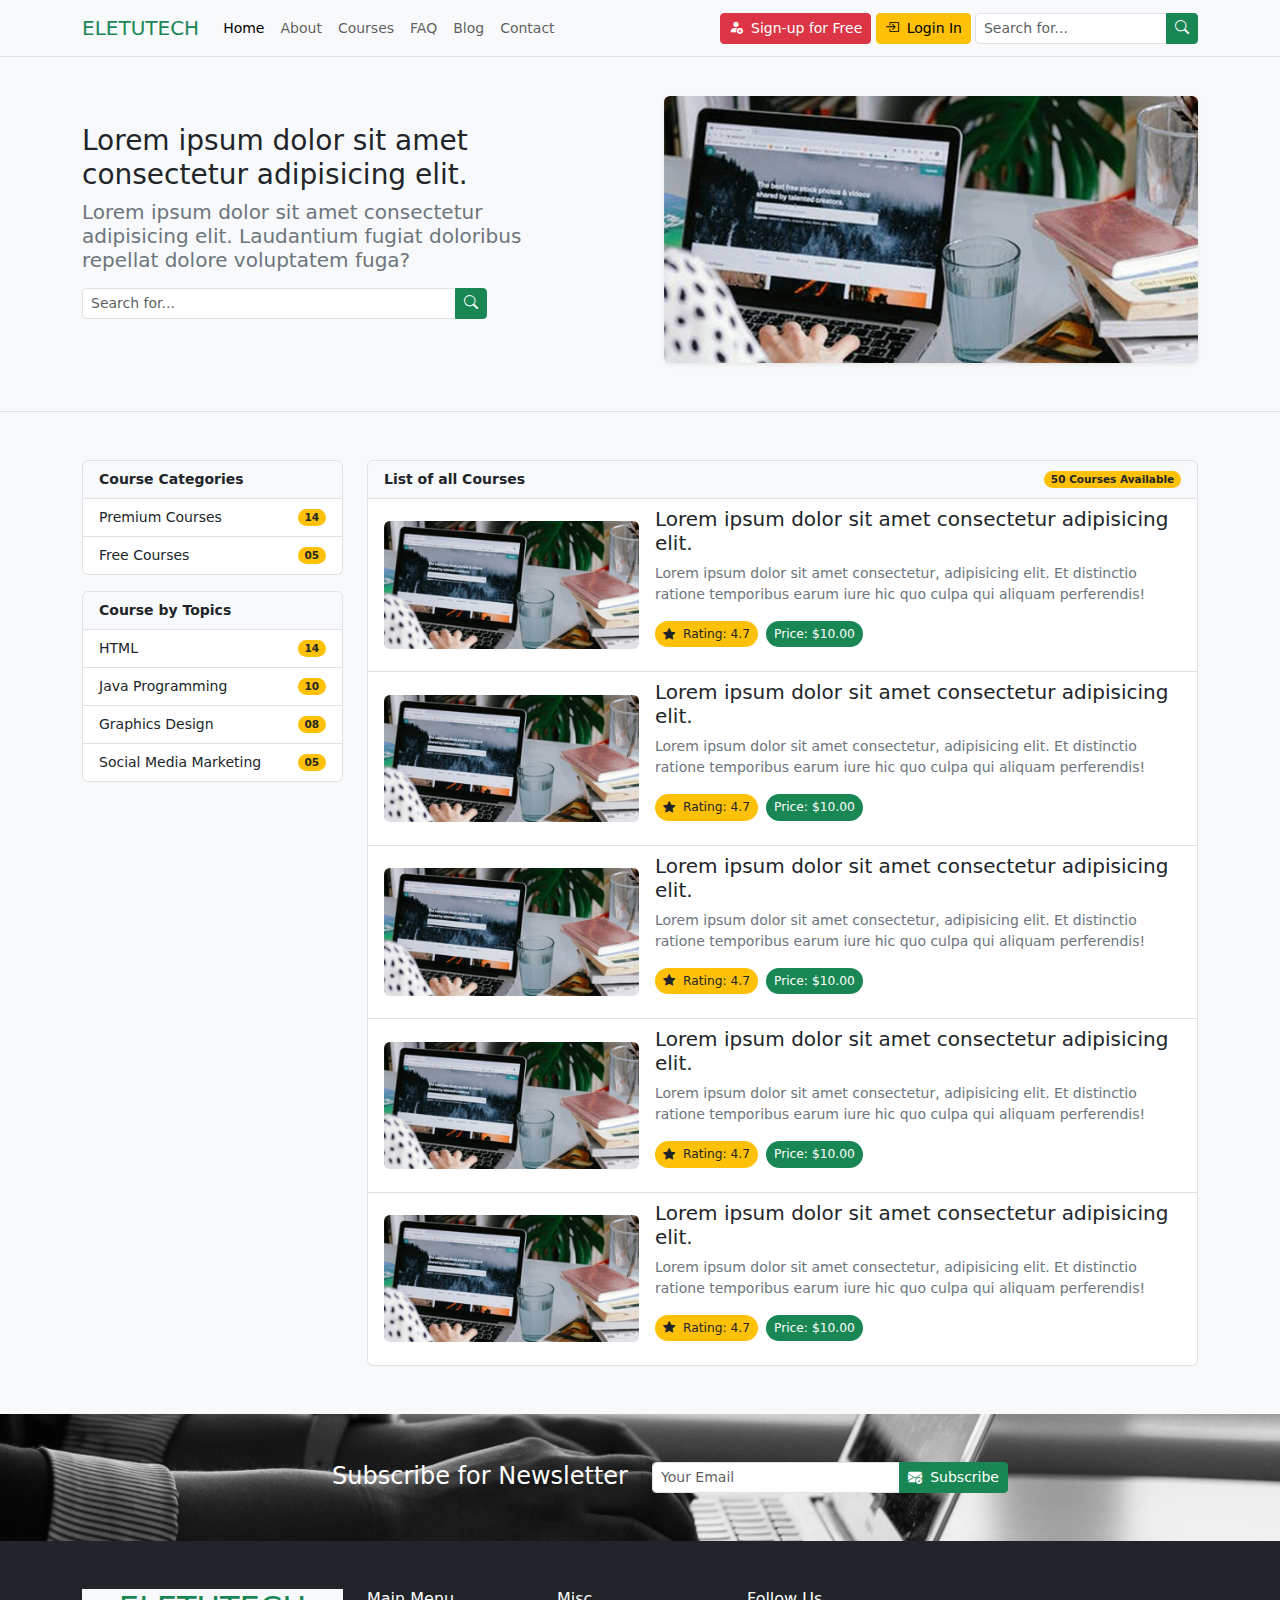
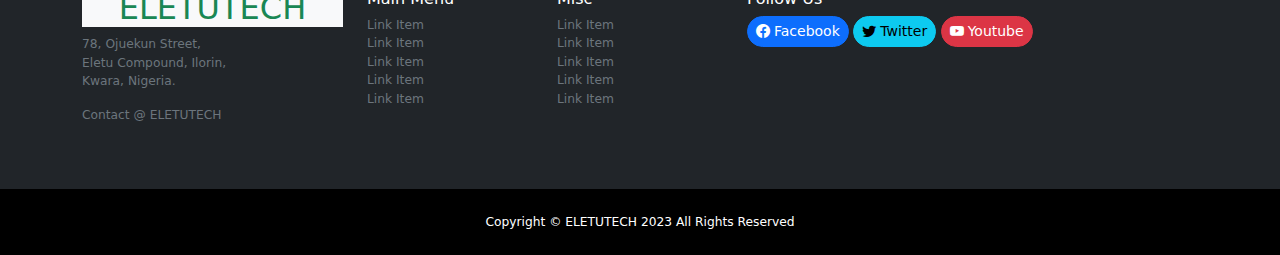
<file: courses.html>
<!DOCTYPE html>
<html lang="en">
  <head>
    <meta charset="UTF-8" />
    <meta http-equiv="X-UA-Compatible" content="IE=edge" />
    <meta name="viewport" content="width=device-width, initial-scale=1.0" />
    <!-- Bootstrap Icon Cdn -->
    <link
      rel="stylesheet"
      href="https://cdn.jsdelivr.net/npm/bootstrap-icons@1.10.3/font/bootstrap-icons.css"
    />
    <!-- Bootstrap CSS Cdn -->
    <link
      rel="stylesheet"
      href="https://cdn.jsdelivr.net/npm/bootstrap@5.3.0-alpha1/dist/css/bootstrap.min.css"
    />
    <!-- Custom Css -->
    <link rel="stylesheet" href="style.css" />
    <title>ELETUTECH | Courses</title>
  </head>
  <body class="bg-light pt-5">
    <!-- Navbar Starts -->
    <nav
      class="navbar navbar-expand-lg bg-light fixed-top border-bottom small blur-filter"
    >
      <div class="container">
        <a href="#" class="navbar-brand text-success">ELETUTECH</a>
        <button
          type="button"
          class="navbar-toggler border-0"
          data-bs-toggle="collapse"
          data-bs-target="#navbar-content"
          aria-controls="navbar-content"
          aria-expanded="false"
          aria-label="Toggle Navigation"
        >
          <span class="navbar-toggler-icon"></span>
        </button>

        <div class="collapse navbar-collapse" id="navbar-content">
          <ul class="navbar-nav me-auto mb-2 mb-lg-0">
            <li class="nav-item">
              <a href="./index.html" class="nav-link active" aria-current="page"
                >Home</a
              >
            </li>
            <li class="nav-item">
              <a href="./about.html" class="nav-link">About</a>
            </li>
            <li class="nav-item">
              <a href="./courses.html" class="nav-link">Courses</a>
            </li>
            <li class="nav-item">
              <a href="./faq.html" class="nav-link">FAQ</a>
            </li>
            <li class="nav-item">
              <a href="./blog.html" class="nav-link">Blog</a>
            </li>
            <li class="nav-item">
              <a href="./contact.html" class="nav-link">Contact</a>
            </li>
          </ul>

          <div class="ms-auto me-1 d-grid d-md-block gap-2 mb-2 mb-md-0">
            <a
              href="#"
              class="btn btn-sm btn-danger align-items-center d-inline-flex justify-content-center"
            >
              <i class="bi bi-person-fill-add me-2"></i> Sign-up for Free</a
            >
            <a
              href="#"
              class="btn btn-sm btn-warning align-items-center d-inline-flex justify-content-center"
            >
              <i class="bi bi-box-arrow-in-right me-2"></i> Login In
            </a>
          </div>

          <form class="d-flex" role="search">
            <div class="input-group">
              <input
                type="search"
                class="form-control form-control-sm"
                placeholder="Search for..."
              />
              <button type="submit" class="btn btn-sm btn-success">
                <i class="bi bi-search"></i>
              </button>
            </div>
          </form>
        </div>
      </div>
    </nav>
    <!-- Navbar Ends -->

    <!-- Courses Banner Starts -->
    <header class="courses-header py-5 border-bottom">
      <div class="container">
        <div class="row align-items-center gx-md-5">
          <div class="col-md-6">
            <div class="home-header text-holder pe-md-5">
              <h1 class="fs-3 fw-normal">
                Lorem ipsum dolor sit amet consectetur adipisicing elit.
              </h1>
              <h2 class="fs-5 fw-light text-secondary">
                Lorem ipsum dolor sit amet consectetur adipisicing elit.
                Laudantium fugiat doloribus repellat dolore voluptatem fuga?
              </h2>
              <div class="col-md-10 my-3 courses-search-form">
                <form class="d-flex" role="search">
                  <div class="input-group">
                    <input
                      type="search"
                      class="form-control form-control-sm"
                      placeholder="Search for..."
                    />
                    <button type="submit" class="btn btn-sm btn-success">
                      <i class="bi bi-search"></i>
                    </button>
                  </div>
                </form>
              </div>
            </div>
          </div>

          <div class="col-md-6">
            <div class="home-header-image-holder">
              <img
                src="./img/main-header.jpg"
                class="rounded img-fluid shadow-sm full-width"
                alt=""
              />
            </div>
          </div>
        </div>
      </div>
    </header>
    <!-- Courses Banner Ends -->

    <!-- Courses List Starts -->
    <section class="courses-list py-5">
      <div class="container">
        <div class="row">
          <div class="col-md-3">
            <div class="list-group small mb-3">
              <div class="list-group-item bg-light fw-bold">
                Course Categories
              </div>
              <a
                href="#"
                class="list-group-item list-group-item-action d-flex justify-content-between align-items-center"
                >Premium Courses
                <span class="badge bg-warning text-dark rounded-pill"
                  >14</span
                ></a
              >
              <a
                href="#"
                class="list-group-item list-group-item-action d-flex justify-content-between align-items-center"
                >Free Courses
                <span class="badge bg-warning text-dark rounded-pill"
                  >05</span
                ></a
              >
            </div>

            <div class="list-group small mb-3">
              <div class="list-group-item bg-light fw-bold">
                Course by Topics
              </div>
              <a
                href="#"
                class="list-group-item list-group-item-action d-flex justify-content-between align-items-center"
                >HTML
                <span class="badge bg-warning text-dark rounded-pill"
                  >14</span
                ></a
              >
              <a
                href="#"
                class="list-group-item list-group-item-action d-flex justify-content-between align-items-center"
                >Java Programming
                <span class="badge bg-warning text-dark rounded-pill"
                  >10</span
                ></a
              >
              <a
                href="#"
                class="list-group-item list-group-item-action d-flex justify-content-between align-items-center"
                >Graphics Design
                <span class="badge bg-warning text-dark rounded-pill"
                  >08</span
                ></a
              >
              <a
                href="#"
                class="list-group-item list-group-item-action d-flex justify-content-between align-items-center"
                >Social Media Marketing
                <span class="badge bg-warning text-dark rounded-pill"
                  >05</span
                ></a
              >
            </div>
          </div>

          <div class="col-md-9">
            <div class="list-group small">
              <div
                class="list-group-item bg-light fw-bold d-flex justify-content-between align-items-center"
              >
                List of all Courses
                <span class="badge bg-warning text-dark rounded-pill"
                  >50 Courses Available</span
                >
              </div>

              <a href="#" class="list-group-item list-group-item-action">
                <div class="row align-items-center g-3">
                  <div class="col-md-4">
                    <div class="course-image-holder">
                      <img
                        src="./img/main-header.jpg"
                        class="rounded img-fluid mb-md-0 mt-md-0 mt-2"
                        alt=""
                      />
                    </div>
                  </div>
                  <div class="col-md-8">
                    <h5>
                      Lorem ipsum dolor sit amet consectetur adipisicing elit.
                    </h5>
                    <p class="text-secondary">
                      Lorem ipsum dolor sit amet consectetur, adipisicing elit.
                      Et distinctio ratione temporibus earum iure hic quo culpa
                      qui aliquam perferendis!
                    </p>
                    <p class="d-inline-flex align-items-center">
                      <span
                        class="me-2 rounded-pill bg-warning text-dark px-2 py-1 small d-inline-flex align-items-center"
                      >
                        <i class="bi bi-star-fill me-2"></i>
                        Rating: 4.7
                      </span>

                      <span
                        class="rounded-pill bg-success text-white px-2 py-1 small"
                        >Price: $10.00</span
                      >
                    </p>
                  </div>
                </div>
              </a>

              <a href="#" class="list-group-item list-group-item-action">
                <div class="row align-items-center g-3">
                  <div class="col-md-4">
                    <div class="course-image-holder">
                      <img
                        src="./img/main-header.jpg"
                        class="rounded img-fluid mb-md-0 mt-md-0 mt-2"
                        alt=""
                      />
                    </div>
                  </div>
                  <div class="col-md-8">
                    <h5>
                      Lorem ipsum dolor sit amet consectetur adipisicing elit.
                    </h5>
                    <p class="text-secondary">
                      Lorem ipsum dolor sit amet consectetur, adipisicing elit.
                      Et distinctio ratione temporibus earum iure hic quo culpa
                      qui aliquam perferendis!
                    </p>
                    <p class="d-inline-flex align-items-center">
                      <span
                        class="me-2 rounded-pill bg-warning text-dark px-2 py-1 small d-inline-flex align-items-center"
                      >
                        <i class="bi bi-star-fill me-2"></i>
                        Rating: 4.7
                      </span>

                      <span
                        class="rounded-pill bg-success text-white px-2 py-1 small"
                        >Price: $10.00</span
                      >
                    </p>
                  </div>
                </div>
              </a>

              <a href="#" class="list-group-item list-group-item-action">
                <div class="row align-items-center g-3">
                  <div class="col-md-4">
                    <div class="course-image-holder">
                      <img
                        src="./img/main-header.jpg"
                        class="rounded img-fluid mb-md-0 mt-md-0 mt-2"
                        alt=""
                      />
                    </div>
                  </div>
                  <div class="col-md-8">
                    <h5>
                      Lorem ipsum dolor sit amet consectetur adipisicing elit.
                    </h5>
                    <p class="text-secondary">
                      Lorem ipsum dolor sit amet consectetur, adipisicing elit.
                      Et distinctio ratione temporibus earum iure hic quo culpa
                      qui aliquam perferendis!
                    </p>
                    <p class="d-inline-flex align-items-center">
                      <span
                        class="me-2 rounded-pill bg-warning text-dark px-2 py-1 small d-inline-flex align-items-center"
                      >
                        <i class="bi bi-star-fill me-2"></i>
                        Rating: 4.7
                      </span>

                      <span
                        class="rounded-pill bg-success text-white px-2 py-1 small"
                        >Price: $10.00</span
                      >
                    </p>
                  </div>
                </div>
              </a>

              <a href="#" class="list-group-item list-group-item-action">
                <div class="row align-items-center g-3">
                  <div class="col-md-4">
                    <div class="course-image-holder">
                      <img
                        src="./img/main-header.jpg"
                        class="rounded img-fluid mb-md-0 mt-md-0 mt-2"
                        alt=""
                      />
                    </div>
                  </div>
                  <div class="col-md-8">
                    <h5>
                      Lorem ipsum dolor sit amet consectetur adipisicing elit.
                    </h5>
                    <p class="text-secondary">
                      Lorem ipsum dolor sit amet consectetur, adipisicing elit.
                      Et distinctio ratione temporibus earum iure hic quo culpa
                      qui aliquam perferendis!
                    </p>
                    <p class="d-inline-flex align-items-center">
                      <span
                        class="me-2 rounded-pill bg-warning text-dark px-2 py-1 small d-inline-flex align-items-center"
                      >
                        <i class="bi bi-star-fill me-2"></i>
                        Rating: 4.7
                      </span>

                      <span
                        class="rounded-pill bg-success text-white px-2 py-1 small"
                        >Price: $10.00</span
                      >
                    </p>
                  </div>
                </div>
              </a>

              <a href="#" class="list-group-item list-group-item-action">
                <div class="row align-items-center g-3">
                  <div class="col-md-4">
                    <div class="course-image-holder">
                      <img
                        src="./img/main-header.jpg"
                        class="rounded img-fluid mb-md-0 mt-md-0 mt-2"
                        alt=""
                      />
                    </div>
                  </div>
                  <div class="col-md-8">
                    <h5>
                      Lorem ipsum dolor sit amet consectetur adipisicing elit.
                    </h5>
                    <p class="text-secondary">
                      Lorem ipsum dolor sit amet consectetur, adipisicing elit.
                      Et distinctio ratione temporibus earum iure hic quo culpa
                      qui aliquam perferendis!
                    </p>
                    <p class="d-inline-flex align-items-center">
                      <span
                        class="me-2 rounded-pill bg-warning text-dark px-2 py-1 small d-inline-flex align-items-center"
                      >
                        <i class="bi bi-star-fill me-2"></i>
                        Rating: 4.7
                      </span>

                      <span
                        class="rounded-pill bg-success text-white px-2 py-1 small"
                        >Price: $10.00</span
                      >
                    </p>
                  </div>
                </div>
              </a>
            </div>
          </div>
        </div>
      </div>
    </section>
    <!-- Courses List Ends -->

    <!-- Subscribe Starts -->
    <section class="subscribe py-5">
      <div class="container">
        <div class="row justify-content-center">
          <div class="col-md-4">
            <div class="subscribe-heading text-white text-md-end text-center">
              <h5 class="fs-4 fw-light m-0 mb-md-0 mb-3">
                Subscribe for Newsletter
              </h5>
            </div>
          </div>

          <div class="col-md-4">
            <form class="d-flex justify-content-center">
              <div class="input-group">
                <input
                  type="email"
                  class="form-control form-control-sm"
                  placeholder="Your Email"
                />
                <button
                  type="submit"
                  class="btn btn-sm btn-success d-inline-flex align-items-center"
                >
                  <i class="bi bi-envelope-check-fill me-2"></i>
                  Subscribe
                </button>
              </div>
            </form>
          </div>
        </div>
      </div>
    </section>
    <!-- Subscribe Ends -->

    <!-- Footer Starts -->
    <footer class="main-footer bg-dark text-white py-5 small">
      <div class="container">
        <div class="row justify-content-center">
          <div class="col-md-3">
            <div class="brand-icon mb-2">
              <h1
                class="text-success bg-light d-flex justify-content-center align-items-center fs-2"
              >
                ELETUTECH
              </h1>
            </div>

            <address class="small text-secondary">
              78, Ojuekun Street, <br />
              Eletu Compound, Ilorin, <br />
              Kwara, Nigeria.
            </address>

            <p class="small text-secondary">Contact &commat; ELETUTECH</p>
          </div>

          <div class="col-md-2">
            <h6>Main Menu</h6>

            <ul class="list-unstyled small">
              <li>
                <a href="#" class="text-decoration-none text-secondary"
                  >Link Item</a
                >
              </li>
              <li>
                <a href="#" class="text-decoration-none text-secondary"
                  >Link Item</a
                >
              </li>
              <li>
                <a href="#" class="text-decoration-none text-secondary"
                  >Link Item</a
                >
              </li>

              <li>
                <a href="#" class="text-decoration-none text-secondary"
                  >Link Item</a
                >
              </li>
              <li>
                <a href="#" class="text-decoration-none text-secondary"
                  >Link Item</a
                >
              </li>
            </ul>
          </div>

          <div class="col-md-2">
            <h6>Misc</h6>

            <ul class="list-unstyled small">
              <li>
                <a href="#" class="text-decoration-none text-secondary"
                  >Link Item</a
                >
              </li>
              <li>
                <a href="#" class="text-decoration-none text-secondary"
                  >Link Item</a
                >
              </li>
              <li>
                <a href="#" class="text-decoration-none text-secondary"
                  >Link Item</a
                >
              </li>

              <li>
                <a href="#" class="text-decoration-none text-secondary"
                  >Link Item</a
                >
              </li>
              <li>
                <a href="#" class="text-decoration-none text-secondary"
                  >Link Item</a
                >
              </li>
            </ul>
          </div>

          <div class="col-md-5">
            <h6>Follow Us</h6>
            <p>
              <a
                href="#"
                class="btn btn-sm btn-primary rounded-pill px-md-2 d-inline-flex align-items-center mb-2"
              >
                <i class="bi bi-facebook me-md-1"></i>

                <span class="d-md-block d-none">Facebook</span>
              </a>

              <a
                href="#"
                class="btn btn-sm btn-info rounded-pill px-md-2 d-inline-flex align-items-center mb-2"
              >
                <i class="bi bi-twitter me-md-1"></i>

                <span class="d-md-block d-none">Twitter</span>
              </a>

              <a
                href="#"
                class="btn btn-sm btn-danger rounded-pill px-md-2 d-inline-flex align-items-center mb-2"
              >
                <i class="bi bi-youtube me-md-1"></i>
                <span class="d-md-block d-none">Youtube</span>
              </a>
            </p>
          </div>
        </div>
      </div>
    </footer>
    <!-- Footer Ends -->

    <!-- Copyright Starts -->
    <div class="copy py-4 small" style="background-color: black">
      <div class="container">
        <div class="row justify-content-center text-center text-white">
          <p class="m-0 small">
            Copyright &copy; ELETUTECH 2023 All Rights Reserved
          </p>
        </div>
      </div>
    </div>
    <!-- Copyright Ends -->

    <!-- Mobile Padding Starts -->
    <div
      class="mobile-padding pt-5 pb-4 d-md-none"
      style="background-color: black"
    ></div>
    <!-- Mobile Padding Ends -->

    <!-- Sticky Footer -->
    <div
      class="d-md-none d-block d-flex p-3 fixed-bottom justify-content-center blur-fitter shadow-lg"
    >
      <a
        href="#"
        class="rounded-pill btn btn-sm btn-warning small px-3 fw-bold d-inline-flex align-items-center"
      >
        <i class="bi bi-person-fill-check me-2"></i>
        Sign-up for Free
      </a>
    </div>

    <!-- Bootstrap Popover Cdn -->
    <script src="https://cdn.jsdelivr.net/npm/@popperjs/core@2.11.6/dist/umd/popper.min.js"></script>
    <!-- Bootstrap Js Cdn -->
    <script src="https://cdn.jsdelivr.net/npm/bootstrap@5.3.0-alpha1/dist/js/bootstrap.bundle.min.js"></script>
  </body>
</html>
</file>
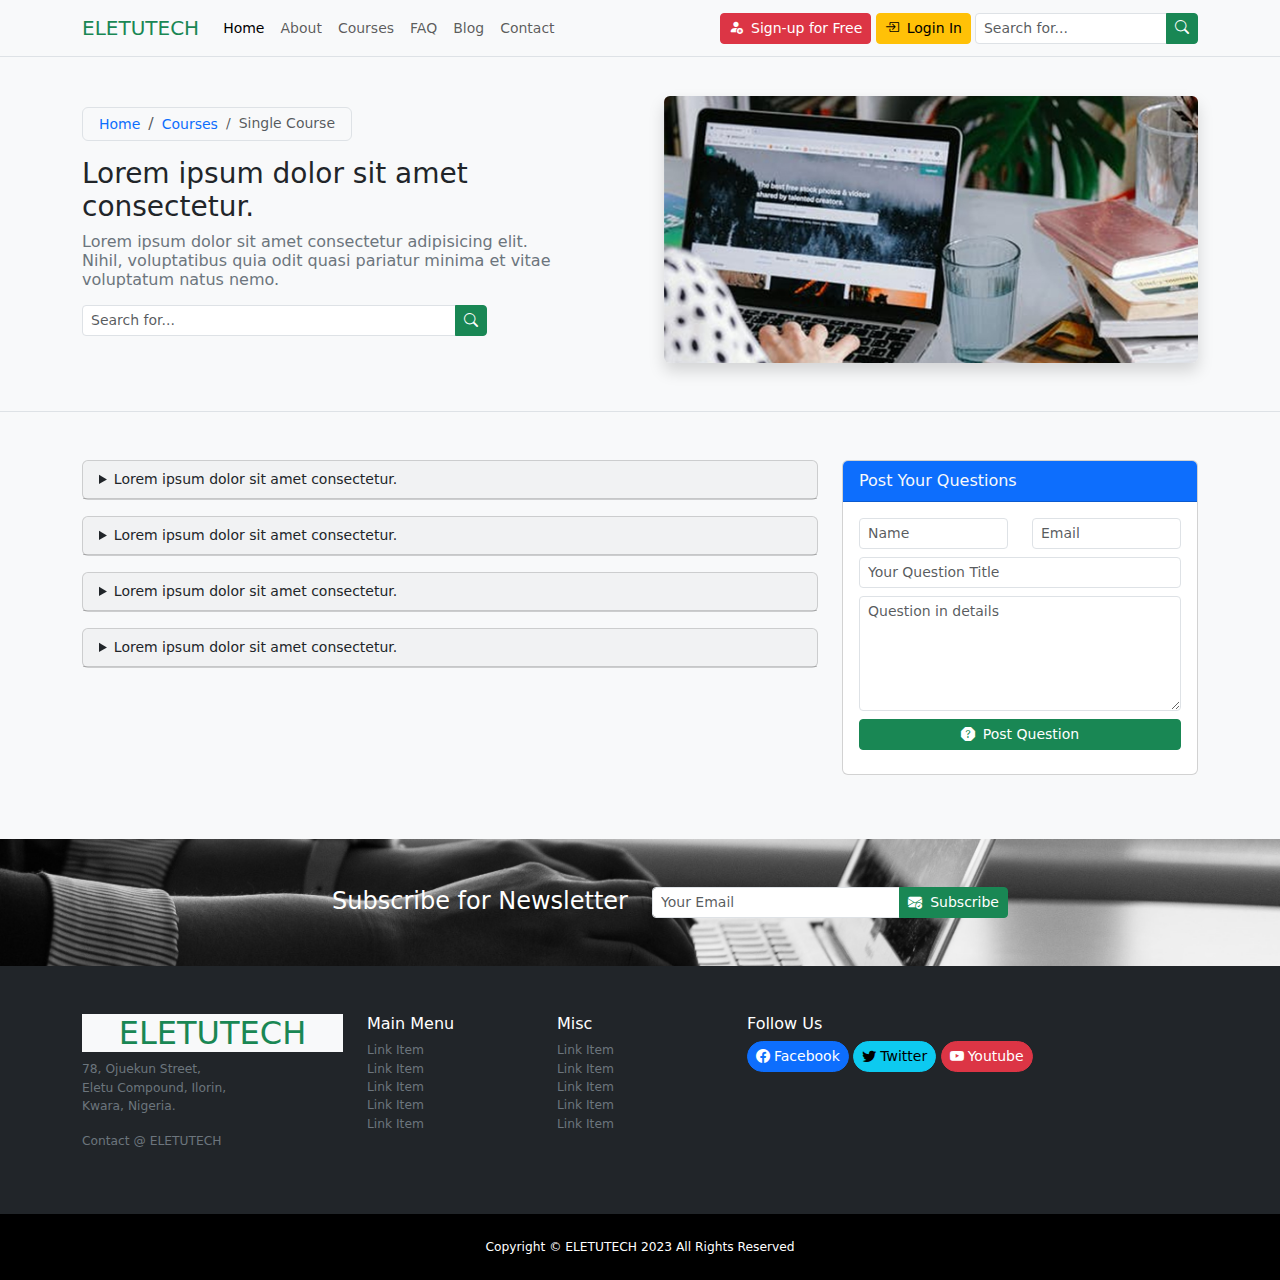
<file: faq.html>
<!DOCTYPE html>
<html lang="en">
  <head>
    <meta charset="UTF-8" />
    <meta http-equiv="X-UA-Compatible" content="IE=edge" />
    <meta name="viewport" content="width=device-width, initial-scale=1.0" />
    <!-- Bootstrap Icon Cdn -->
    <link
      rel="stylesheet"
      href="https://cdn.jsdelivr.net/npm/bootstrap-icons@1.10.3/font/bootstrap-icons.css"
    />
    <!-- Bootstrap CSS Cdn -->
    <link
      rel="stylesheet"
      href="https://cdn.jsdelivr.net/npm/bootstrap@5.3.0-alpha1/dist/css/bootstrap.min.css"
    />
    <!-- Custom Css -->
    <link rel="stylesheet" href="style.css" />
    <title>ELETUTECH | F.A.Q</title>
  </head>
  <body class="bg-light pt-5">
    <!-- Navbar Starts -->
    <nav
      class="navbar navbar-expand-lg bg-light fixed-top border-bottom small blur-filter"
    >
      <div class="container">
        <a href="#" class="navbar-brand text-success">ELETUTECH</a>
        <button
          type="button"
          class="navbar-toggler border-0"
          data-bs-toggle="collapse"
          data-bs-target="#navbar-content"
          aria-controls="navbar-content"
          aria-expanded="false"
          aria-label="Toggle Navigation"
        >
          <span class="navbar-toggler-icon"></span>
        </button>

        <div class="collapse navbar-collapse" id="navbar-content">
          <ul class="navbar-nav me-auto mb-2 mb-lg-0">
            <li class="nav-item">
              <a href="./index.html" class="nav-link active" aria-current="page"
                >Home</a
              >
            </li>
            <li class="nav-item">
              <a href="./about.html" class="nav-link">About</a>
            </li>
            <li class="nav-item">
              <a href="./courses.html" class="nav-link">Courses</a>
            </li>
            <li class="nav-item">
              <a href="./faq.html" class="nav-link">FAQ</a>
            </li>
            <li class="nav-item">
              <a href="./blog.html" class="nav-link">Blog</a>
            </li>
            <li class="nav-item">
              <a href="./contact.html" class="nav-link">Contact</a>
            </li>
          </ul>

          <div class="ms-auto me-1 d-grid d-md-block gap-2 mb-2 mb-md-0">
            <a
              href="#"
              class="btn btn-sm btn-danger align-items-center d-inline-flex justify-content-center"
            >
              <i class="bi bi-person-fill-add me-2"></i> Sign-up for Free</a
            >
            <a
              href="#"
              class="btn btn-sm btn-warning align-items-center d-inline-flex justify-content-center"
            >
              <i class="bi bi-box-arrow-in-right me-2"></i> Login In
            </a>
          </div>

          <form class="d-flex" role="search">
            <div class="input-group">
              <input
                type="search"
                class="form-control form-control-sm"
                placeholder="Search for..."
              />
              <button type="submit" class="btn btn-sm btn-success">
                <i class="bi bi-search"></i>
              </button>
            </div>
          </form>
        </div>
      </div>
    </nav>
    <!-- Navbar Ends -->

    <!-- FAQ Header Starts -->
    <header class="faq-header py-5 border-bottom">
      <div class="container">
        <div class="row gx-md-5 align-items-center">
          <div class="col-md-6 order-md-0 order-2">
            <div class="breadcrumb-holder">
              <nav
                aria-label="breadcrumb"
                class="--bs-breadcrumb-divider: '&rang;'"
                ;
              >
                <ol
                  class="breadcrumb bg-light border d-inline-flex align-items-center px-3 py-1 rounded"
                >
                  <li class="breadcrumb-item">
                    <a href="#" class="small text-decoration-none">Home</a>
                  </li>
                  <li class="breadcrumb-item">
                    <a href="#" class="small text-decoration-none">Courses</a>
                  </li>
                  <li class="breadcrumb-item active small" aria-current="page">
                    Single Course
                  </li>
                </ol>
              </nav>
            </div>

            <div class="single-course-content-holder pe-md-5 mb-3">
              <h1 class="fw-normal fs-3">
                Lorem ipsum dolor sit amet consectetur.
              </h1>

              <h2 class="fs-6 small fw-light text-secondary">
                Lorem ipsum dolor sit amet consectetur adipisicing elit. Nihil,
                voluptatibus quia odit quasi pariatur minima et vitae voluptatum
                natus nemo.
              </h2>

              <div class="col-md-10 my-3 faq-search-form">
                <form class="d-flex" role="search">
                  <div class="input-group">
                    <input
                      type="search"
                      class="form-control form-control-sm"
                      placeholder="Search for..."
                    />
                    <button type="submit" class="btn btn-sm btn-success">
                      <i class="bi bi-search"></i>
                    </button>
                  </div>
                </form>
              </div>
            </div>
          </div>

          <div class="col-md-6">
            <div class="single-course-image mb-md-0 mb-3">
              <img
                src="./img/main-header.jpg"
                class="rounded img-fluid full-width shadow"
                alt=""
              />
            </div>
          </div>
        </div>
      </div>
    </header>
    <!-- FAQ Header Ends -->

    <!-- FAQ List Starts -->
    <section class="faq-list py-5">
      <div class="container">
        <div class="row">
          <div class="col-md-8">
            <details class="card bg-light small mb-3">
              <summary class="card-header">
                Lorem ipsum dolor sit amet consectetur.
              </summary>
              <div class="card-body">
                <p>
                  Lorem ipsum dolor sit amet consectetur adipisicing elit.
                  Quibusdam vitae blanditiis dolor, consequuntur veniam alias?
                </p>
              </div>
            </details>

            <details class="card bg-light small mb-3">
              <summary class="card-header">
                Lorem ipsum dolor sit amet consectetur.
              </summary>
              <div class="card-body">
                <p>
                  Lorem ipsum dolor sit amet consectetur adipisicing elit.
                  Quibusdam vitae blanditiis dolor, consequuntur veniam alias?
                </p>
              </div>
            </details>

            <details class="card bg-light small mb-3">
              <summary class="card-header">
                Lorem ipsum dolor sit amet consectetur.
              </summary>
              <div class="card-body">
                <p>
                  Lorem ipsum dolor sit amet consectetur adipisicing elit.
                  Quibusdam vitae blanditiis dolor, consequuntur veniam alias?
                </p>
              </div>
            </details>

            <details class="card bg-light small mb-3">
              <summary class="card-header">
                Lorem ipsum dolor sit amet consectetur.
              </summary>
              <div class="card-body">
                <p>
                  Lorem ipsum dolor sit amet consectetur adipisicing elit.
                  Quibusdam vitae blanditiis dolor, consequuntur veniam alias?
                </p>
              </div>
            </details>
          </div>

          <div class="col-md-4">
            <div class="card mb-3">
              <div class="card-header bg-primary text-light">
                Post Your Questions
              </div>

              <div class="card-body">
                <form>
                  <div class="row">
                    <div class="col-md-6">
                      <div class="mb-2">
                        <input
                          type="text"
                          class="form-control form-control-sm"
                          placeholder="Name"
                          required
                        />
                      </div>
                    </div>
                    <div class="col-md-6">
                      <div class="mb-2">
                        <input
                          type="email"
                          class="form-control form-control-sm"
                          placeholder="Email"
                          required
                        />
                      </div>
                    </div>

                    <div class="col-md-12">
                      <div class="mb-2">
                        <input
                          type="text"
                          class="form-control form-control-sm"
                          placeholder="Your Question Title"
                          required
                        />
                      </div>
                    </div>

                    <div class="col-md-12">
                      <div class="mb-2">
                        <textarea
                          rows="5"
                          class="form-control form-control-sm"
                          placeholder="Question in details"
                        ></textarea>
                      </div>
                    </div>

                    <div class="col-md-12">
                      <div class="d-grid mb-2">
                        <button
                          type="submit"
                          class="btn btn-sm btn-success d-inline-flex align-items-center justify-content-center"
                        >
                          <i class="bi bi-question-octagon-fill me-2"></i>
                          Post Question
                        </button>
                      </div>
                    </div>
                  </div>
                </form>
              </div>
            </div>
          </div>
        </div>
      </div>
    </section>
    <!-- FAQ List Ends -->

    <!-- Subscribe Starts -->
    <section class="subscribe py-5">
      <div class="container">
        <div class="row justify-content-center">
          <div class="col-md-4">
            <div class="subscribe-heading text-white text-md-end text-center">
              <h5 class="fs-4 fw-light m-0 mb-md-0 mb-3">
                Subscribe for Newsletter
              </h5>
            </div>
          </div>

          <div class="col-md-4">
            <form class="d-flex justify-content-center">
              <div class="input-group">
                <input
                  type="email"
                  class="form-control form-control-sm"
                  placeholder="Your Email"
                />
                <button
                  type="submit"
                  class="btn btn-sm btn-success d-inline-flex align-items-center"
                >
                  <i class="bi bi-envelope-check-fill me-2"></i>
                  Subscribe
                </button>
              </div>
            </form>
          </div>
        </div>
      </div>
    </section>
    <!-- Subscribe Ends -->

    <!-- Footer Starts -->
    <footer class="main-footer bg-dark text-white py-5 small">
      <div class="container">
        <div class="row justify-content-center">
          <div class="col-md-3">
            <div class="brand-icon mb-2">
              <h1
                class="text-success bg-light d-flex justify-content-center align-items-center fs-2"
              >
                ELETUTECH
              </h1>
            </div>

            <address class="small text-secondary">
              78, Ojuekun Street, <br />
              Eletu Compound, Ilorin, <br />
              Kwara, Nigeria.
            </address>

            <p class="small text-secondary">Contact &commat; ELETUTECH</p>
          </div>

          <div class="col-md-2">
            <h6>Main Menu</h6>

            <ul class="list-unstyled small">
              <li>
                <a href="#" class="text-decoration-none text-secondary"
                  >Link Item</a
                >
              </li>
              <li>
                <a href="#" class="text-decoration-none text-secondary"
                  >Link Item</a
                >
              </li>
              <li>
                <a href="#" class="text-decoration-none text-secondary"
                  >Link Item</a
                >
              </li>

              <li>
                <a href="#" class="text-decoration-none text-secondary"
                  >Link Item</a
                >
              </li>
              <li>
                <a href="#" class="text-decoration-none text-secondary"
                  >Link Item</a
                >
              </li>
            </ul>
          </div>

          <div class="col-md-2">
            <h6>Misc</h6>

            <ul class="list-unstyled small">
              <li>
                <a href="#" class="text-decoration-none text-secondary"
                  >Link Item</a
                >
              </li>
              <li>
                <a href="#" class="text-decoration-none text-secondary"
                  >Link Item</a
                >
              </li>
              <li>
                <a href="#" class="text-decoration-none text-secondary"
                  >Link Item</a
                >
              </li>

              <li>
                <a href="#" class="text-decoration-none text-secondary"
                  >Link Item</a
                >
              </li>
              <li>
                <a href="#" class="text-decoration-none text-secondary"
                  >Link Item</a
                >
              </li>
            </ul>
          </div>

          <div class="col-md-5">
            <h6>Follow Us</h6>
            <p>
              <a
                href="#"
                class="btn btn-sm btn-primary rounded-pill px-md-2 d-inline-flex align-items-center mb-2"
              >
                <i class="bi bi-facebook me-md-1"></i>

                <span class="d-md-block d-none">Facebook</span>
              </a>

              <a
                href="#"
                class="btn btn-sm btn-info rounded-pill px-md-2 d-inline-flex align-items-center mb-2"
              >
                <i class="bi bi-twitter me-md-1"></i>

                <span class="d-md-block d-none">Twitter</span>
              </a>

              <a
                href="#"
                class="btn btn-sm btn-danger rounded-pill px-md-2 d-inline-flex align-items-center mb-2"
              >
                <i class="bi bi-youtube me-md-1"></i>
                <span class="d-md-block d-none">Youtube</span>
              </a>
            </p>
          </div>
        </div>
      </div>
    </footer>
    <!-- Footer Ends -->

    <!-- Copyright Starts -->
    <div class="copy py-4 small" style="background-color: black">
      <div class="container">
        <div class="row justify-content-center text-center text-white">
          <p class="m-0 small">
            Copyright &copy; ELETUTECH 2023 All Rights Reserved
          </p>
        </div>
      </div>
    </div>
    <!-- Copyright Ends -->

    <!-- Mobile Padding Starts -->
    <div
      class="mobile-padding pt-5 pb-4 d-md-none"
      style="background-color: black"
    ></div>
    <!-- Mobile Padding Ends -->

    <!-- Sticky Footer -->
    <div
      class="d-md-none d-block d-flex p-3 fixed-bottom justify-content-center blur-fitter shadow-lg"
    >
      <a
        href="#"
        class="rounded-pill btn btn-sm btn-warning small px-3 fw-bold d-inline-flex align-items-center"
      >
        <i class="bi bi-person-fill-check me-2"></i>
        Sign-up for Free
      </a>
    </div>

    <!-- Bootstrap Popover Cdn -->
    <script src="https://cdn.jsdelivr.net/npm/@popperjs/core@2.11.6/dist/umd/popper.min.js"></script>
    <!-- Bootstrap Js Cdn -->
    <script src="https://cdn.jsdelivr.net/npm/bootstrap@5.3.0-alpha1/dist/js/bootstrap.bundle.min.js"></script>
  </body>
</html>
</file>
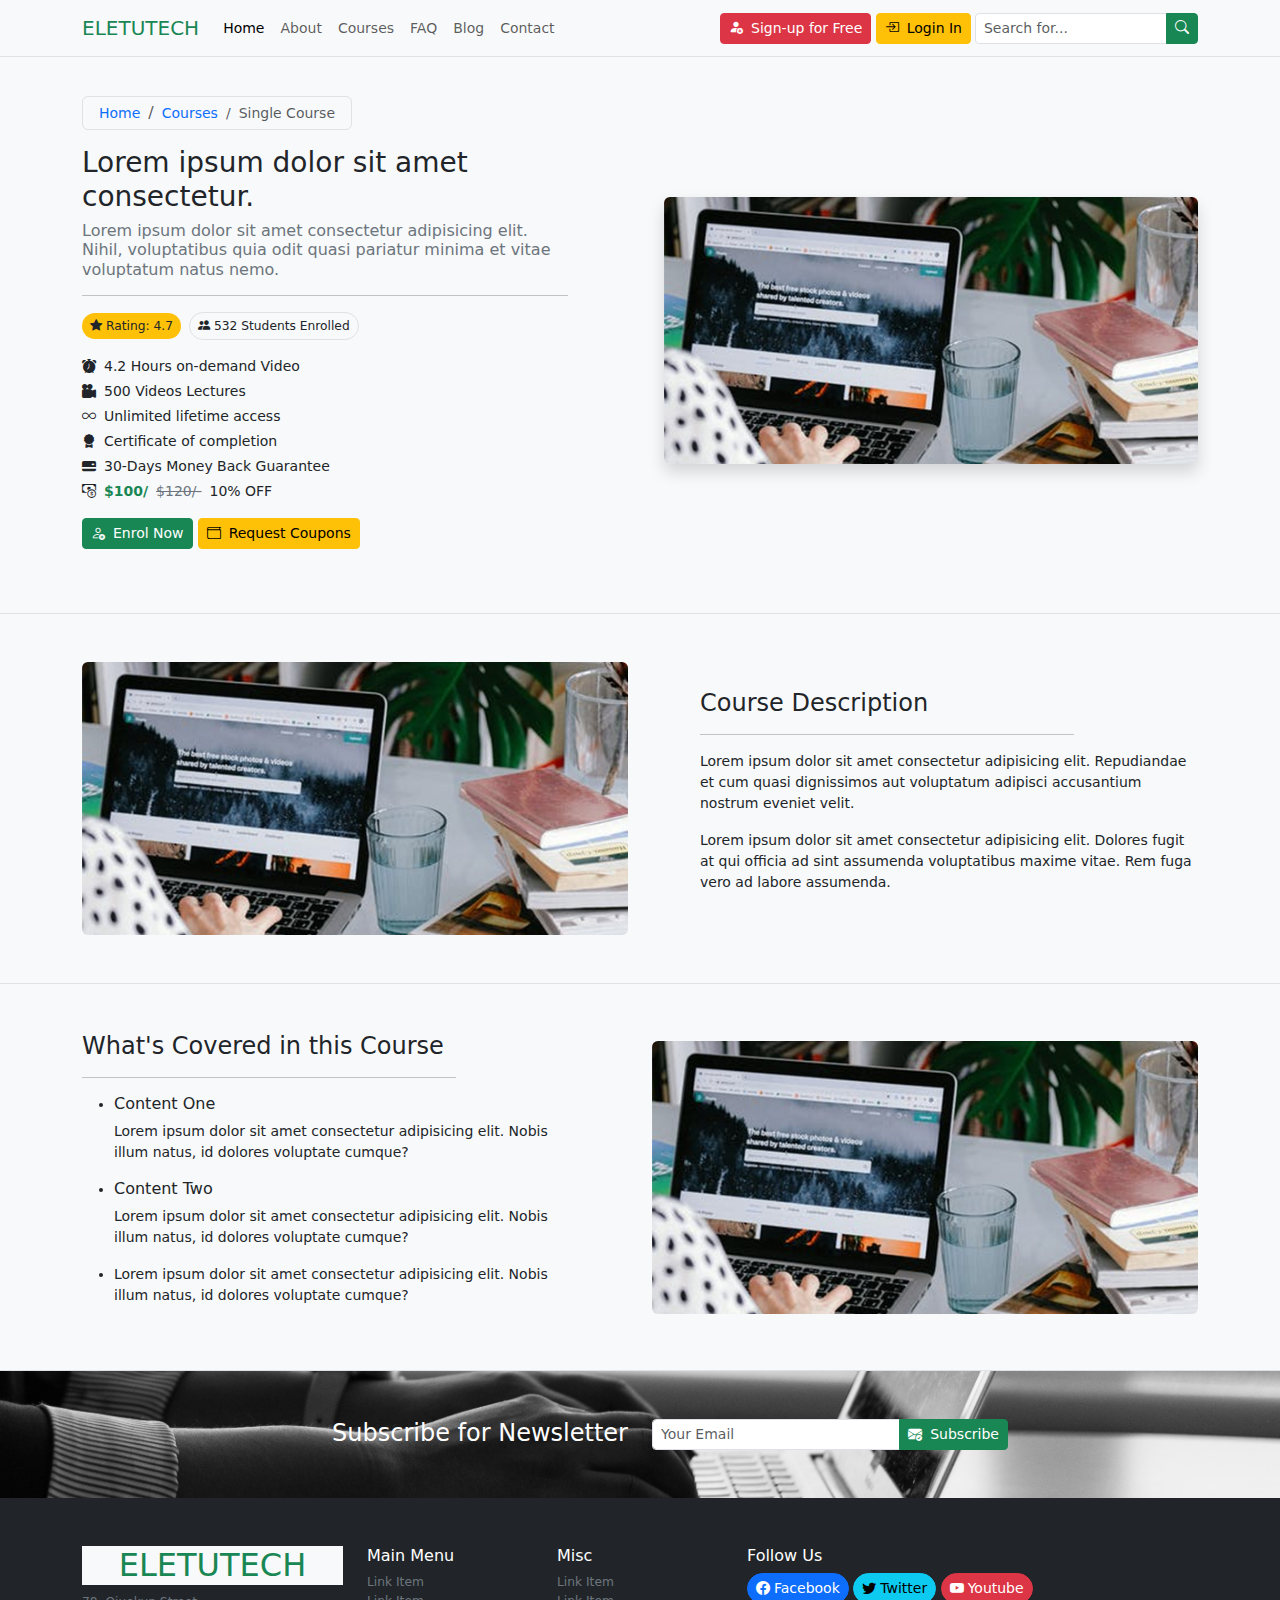
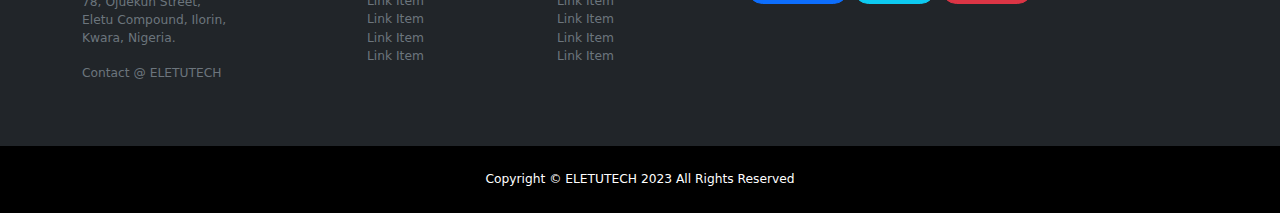
<file: single_course.html>
<!DOCTYPE html>
<html lang="en">
  <head>
    <meta charset="UTF-8" />
    <meta http-equiv="X-UA-Compatible" content="IE=edge" />
    <meta name="viewport" content="width=device-width, initial-scale=1.0" />
    <!-- Bootstrap Icon Cdn -->
    <link
      rel="stylesheet"
      href="https://cdn.jsdelivr.net/npm/bootstrap-icons@1.10.3/font/bootstrap-icons.css"
    />
    <!-- Bootstrap CSS Cdn -->
    <link
      rel="stylesheet"
      href="https://cdn.jsdelivr.net/npm/bootstrap@5.3.0-alpha1/dist/css/bootstrap.min.css"
    />
    <!-- Custom Css -->
    <link rel="stylesheet" href="style.css" />
    <title>ELETUTECH | Single Course</title>
  </head>
  <body class="bg-light pt-5">
    <!-- Navbar Starts -->
    <nav
      class="navbar navbar-expand-lg bg-light fixed-top border-bottom small blur-filter"
    >
      <div class="container">
        <a href="#" class="navbar-brand text-success">ELETUTECH</a>
        <button
          type="button"
          class="navbar-toggler border-0"
          data-bs-toggle="collapse"
          data-bs-target="#navbar-content"
          aria-controls="navbar-content"
          aria-expanded="false"
          aria-label="Toggle Navigation"
        >
          <span class="navbar-toggler-icon"></span>
        </button>

        <div class="collapse navbar-collapse" id="navbar-content">
          <ul class="navbar-nav me-auto mb-2 mb-lg-0">
            <li class="nav-item">
              <a href="./index.html" class="nav-link active" aria-current="page"
                >Home</a
              >
            </li>
            <li class="nav-item">
              <a href="./about.html" class="nav-link">About</a>
            </li>
            <li class="nav-item">
              <a href="./courses.html" class="nav-link">Courses</a>
            </li>
            <li class="nav-item">
              <a href="./faq.html" class="nav-link">FAQ</a>
            </li>
            <li class="nav-item">
              <a href="./blog.html" class="nav-link">Blog</a>
            </li>
            <li class="nav-item">
              <a href="./contact.html" class="nav-link">Contact</a>
            </li>
          </ul>

          <div class="ms-auto me-1 d-grid d-md-block gap-2 mb-2 mb-md-0">
            <a
              href="#"
              class="btn btn-sm btn-danger align-items-center d-inline-flex justify-content-center"
            >
              <i class="bi bi-person-fill-add me-2"></i> Sign-up for Free</a
            >
            <a
              href="#"
              class="btn btn-sm btn-warning align-items-center d-inline-flex justify-content-center"
            >
              <i class="bi bi-box-arrow-in-right me-2"></i> Login In
            </a>
          </div>

          <form class="d-flex" role="search">
            <div class="input-group">
              <input
                type="search"
                class="form-control form-control-sm"
                placeholder="Search for..."
              />
              <button type="submit" class="btn btn-sm btn-success">
                <i class="bi bi-search"></i>
              </button>
            </div>
          </form>
        </div>
      </div>
    </nav>
    <!-- Navbar Ends -->

    <!-- Single Course Header Starts -->
    <header class="single-course-header py-5 border-bottom">
      <div class="container">
        <div class="row gx-md-5 align-items-center">
          <div class="col-md-6 order-md-0 order-2">
            <div class="breadcrumb-holder">
              <nav
                aria-label="breadcrumb"
                class="--bs-breadcrumb-divider: '&rang;'"
                ;
              >
                <ol
                  class="breadcrumb bg-light border d-inline-flex align-items-center px-3 py-1 rounded"
                >
                  <li class="breadcrumb-item">
                    <a href="#" class="small text-decoration-none">Home</a>
                  </li>
                  <li class="breadcrumb-item">
                    <a href="#" class="small text-decoration-none">Courses</a>
                  </li>
                  <li class="breadcrumb-item active small" aria-current="page">
                    Single Course
                  </li>
                </ol>
              </nav>
            </div>

            <div class="single-course-content-holder pe-md-5 mb-3">
              <h1 class="fw-normal fs-3">
                Lorem ipsum dolor sit amet consectetur.
              </h1>

              <h2 class="fs-6 small fw-light text-secondary">
                Lorem ipsum dolor sit amet consectetur adipisicing elit. Nihil,
                voluptatibus quia odit quasi pariatur minima et vitae voluptatum
                natus nemo.
              </h2>
              <hr />

              <div
                class="reviews-holder d-inline-flex align-items-center mb-3 small"
              >
                <span
                  class="rounded-pill bg-warning text-dark px-2 py-1 small d-inline-flex align-items-center me-2"
                >
                  <i class="bi bi-star-fill me-1"></i>
                  Rating: 4.7
                </span>

                <span
                  class="rounded-pill bg-light px-2 py-1 small d-inline-flex align-items-center border"
                >
                  <i class="bi bi-people-fill me-1"></i>
                  532 Students Enrolled
                </span>
              </div>

              <div class="course-data mb-2 small">
                <p class="mb-1 d-flex align-items-center">
                  <i class="bi bi-alarm-fill me-2"></i>
                  4.2 Hours on-demand Video
                </p>
                <p class="mb-1 d-flex align-items-center">
                  <i class="bi bi-camera-reels-fill me-2"></i>
                  500 Videos Lectures
                </p>
                <p class="mb-1 d-flex align-items-center">
                  <i class="bi bi-infinity me-2"></i>
                  Unlimited lifetime access
                </p>
                <p class="mb-1 d-flex align-items-center">
                  <i class="bi bi-award-fill me-2"></i>
                  Certificate of completion
                </p>
                <p class="mb-1 d-flex align-items-center">
                  <i class="bi bi-credit-card-2-back-fill me-2"></i>
                  30-Days Money Back Guarantee
                </p>
                <p class="mb-1 d-flex align-items-center">
                  <i class="bi bi-cash-coin me-2"></i>
                  <strong class="me-2 text-success">$100/ </strong>
                  <span class="me-2 text-secondary"><del>$120/- </del></span>
                  <span class="me-2">10% OFF</span>
                </p>
              </div>

              <div class="course-button my-3">
                <div class="d-grid d-md-block gap-2">
                  <a
                    href="#"
                    class="btn btn-sm btn-success d-inline-flex align-items-center"
                  >
                    <i class="bi bi-person-add me-2"></i> Enrol Now</a
                  >
                  <a
                    href="#"
                    class="btn btn-sm btn-warning d-inline-flex align-items-center"
                  >
                    <i class="bi bi-wallet me-2"></i> Request Coupons</a
                  >
                </div>
              </div>
            </div>
          </div>

          <div class="col-md-6">
            <div class="single-course-image mb-md-0 mb-3">
              <img
                src="./img/main-header.jpg"
                class="rounded img-fluid full-width shadow"
                alt=""
              />
            </div>
          </div>
        </div>
      </div>
    </header>
    <!-- Single Course Header Ends -->

    <!-- Course Description Starts -->
    <section class="single-course-description py-5 border-bottom">
      <div class="container">
        <div class="row align-items-center">
          <div class="col-md-6">
            <div class="course-description-image mb-md-0 mb-3">
              <img
                src="./img/main-header.jpg"
                alt=""
                class="full-width img-fluid rounded"
              />
            </div>
          </div>

          <div class="col-md-6">
            <div class="course-description-content small ps-md-5">
              <h3 class="fs-4">Course Description</h3>
              <hr class="w-75" />
              <p>
                Lorem ipsum dolor sit amet consectetur adipisicing elit.
                Repudiandae et cum quasi dignissimos aut voluptatum adipisci
                accusantium nostrum eveniet velit.
              </p>
              <p>
                Lorem ipsum dolor sit amet consectetur adipisicing elit. Dolores
                fugit at qui officia ad sint assumenda voluptatibus maxime
                vitae. Rem fuga vero ad labore assumenda.
              </p>
            </div>
          </div>
        </div>
      </div>
    </section>
    <!-- Course Description Ends -->

    <!-- Course Content Starts  -->
    <section class="course-content py-5 border-bottom">
      <div class="container">
        <div class="row align-items-center">
          <div class="col-md-6 order-md-2">
            <div class="course-content-image mb-md-0 mb-3">
              <img
                src="./img/main-header.jpg"
                alt=""
                class="rounded img-fluid full-width"
              />
            </div>
          </div>

          <div class="col-md-6">
            <div class="course-content small pe-md-5">
              <h3 class="fs-4">What's Covered in this Course</h3>
              <hr class="w-75" />
              <ul>
                <li>
                  <h4 class="fs-6">Content One</h4>
                  <p>
                    Lorem ipsum dolor sit amet consectetur adipisicing elit.
                    Nobis illum natus, id dolores voluptate cumque?
                  </p>
                </li>
                <li>
                  <h4 class="fs-6">Content Two</h4>
                  <p>
                    Lorem ipsum dolor sit amet consectetur adipisicing elit.
                    Nobis illum natus, id dolores voluptate cumque?
                  </p>
                </li>
                <li>
                  <p>
                    Lorem ipsum dolor sit amet consectetur adipisicing elit.
                    Nobis illum natus, id dolores voluptate cumque?
                  </p>
                </li>
              </ul>
            </div>
          </div>
        </div>
      </div>
    </section>
    <!-- Course Content Ends  -->

    <!-- Subscribe Starts -->
    <section class="subscribe py-5">
      <div class="container">
        <div class="row justify-content-center">
          <div class="col-md-4">
            <div class="subscribe-heading text-white text-md-end text-center">
              <h5 class="fs-4 fw-light m-0 mb-md-0 mb-3">
                Subscribe for Newsletter
              </h5>
            </div>
          </div>

          <div class="col-md-4">
            <form class="d-flex justify-content-center">
              <div class="input-group">
                <input
                  type="email"
                  class="form-control form-control-sm"
                  placeholder="Your Email"
                />
                <button
                  type="submit"
                  class="btn btn-sm btn-success d-inline-flex align-items-center"
                >
                  <i class="bi bi-envelope-check-fill me-2"></i>
                  Subscribe
                </button>
              </div>
            </form>
          </div>
        </div>
      </div>
    </section>
    <!-- Subscribe Ends -->

    <!-- Footer Starts -->
    <footer class="main-footer bg-dark text-white py-5 small">
      <div class="container">
        <div class="row justify-content-center">
          <div class="col-md-3">
            <div class="brand-icon mb-2">
              <h1
                class="text-success bg-light d-flex justify-content-center align-items-center fs-2"
              >
                ELETUTECH
              </h1>
            </div>

            <address class="small text-secondary">
              78, Ojuekun Street, <br />
              Eletu Compound, Ilorin, <br />
              Kwara, Nigeria.
            </address>

            <p class="small text-secondary">Contact &commat; ELETUTECH</p>
          </div>

          <div class="col-md-2">
            <h6>Main Menu</h6>

            <ul class="list-unstyled small">
              <li>
                <a href="#" class="text-decoration-none text-secondary"
                  >Link Item</a
                >
              </li>
              <li>
                <a href="#" class="text-decoration-none text-secondary"
                  >Link Item</a
                >
              </li>
              <li>
                <a href="#" class="text-decoration-none text-secondary"
                  >Link Item</a
                >
              </li>

              <li>
                <a href="#" class="text-decoration-none text-secondary"
                  >Link Item</a
                >
              </li>
              <li>
                <a href="#" class="text-decoration-none text-secondary"
                  >Link Item</a
                >
              </li>
            </ul>
          </div>

          <div class="col-md-2">
            <h6>Misc</h6>

            <ul class="list-unstyled small">
              <li>
                <a href="#" class="text-decoration-none text-secondary"
                  >Link Item</a
                >
              </li>
              <li>
                <a href="#" class="text-decoration-none text-secondary"
                  >Link Item</a
                >
              </li>
              <li>
                <a href="#" class="text-decoration-none text-secondary"
                  >Link Item</a
                >
              </li>

              <li>
                <a href="#" class="text-decoration-none text-secondary"
                  >Link Item</a
                >
              </li>
              <li>
                <a href="#" class="text-decoration-none text-secondary"
                  >Link Item</a
                >
              </li>
            </ul>
          </div>

          <div class="col-md-5">
            <h6>Follow Us</h6>
            <p>
              <a
                href="#"
                class="btn btn-sm btn-primary rounded-pill px-md-2 d-inline-flex align-items-center mb-2"
              >
                <i class="bi bi-facebook me-md-1"></i>

                <span class="d-md-block d-none">Facebook</span>
              </a>

              <a
                href="#"
                class="btn btn-sm btn-info rounded-pill px-md-2 d-inline-flex align-items-center mb-2"
              >
                <i class="bi bi-twitter me-md-1"></i>

                <span class="d-md-block d-none">Twitter</span>
              </a>

              <a
                href="#"
                class="btn btn-sm btn-danger rounded-pill px-md-2 d-inline-flex align-items-center mb-2"
              >
                <i class="bi bi-youtube me-md-1"></i>
                <span class="d-md-block d-none">Youtube</span>
              </a>
            </p>
          </div>
        </div>
      </div>
    </footer>
    <!-- Footer Ends -->

    <!-- Copyright Starts -->
    <div class="copy py-4 small" style="background-color: black">
      <div class="container">
        <div class="row justify-content-center text-center text-white">
          <p class="m-0 small">
            Copyright &copy; ELETUTECH 2023 All Rights Reserved
          </p>
        </div>
      </div>
    </div>
    <!-- Copyright Ends -->

    <!-- Mobile Padding Starts -->
    <div
      class="mobile-padding pt-5 pb-4 d-md-none"
      style="background-color: black"
    ></div>
    <!-- Mobile Padding Ends -->

    <!-- Sticky Footer -->
    <div
      class="d-md-none d-block d-flex p-3 fixed-bottom justify-content-center blur-fitter shadow-lg"
    >
      <a
        href="#"
        class="rounded-pill btn btn-sm btn-warning small px-3 fw-bold d-inline-flex align-items-center"
      >
        <i class="bi bi-person-fill-check me-2"></i>
        Sign-up for Free
      </a>
    </div>

    <!-- Bootstrap Popover Cdn -->
    <script src="https://cdn.jsdelivr.net/npm/@popperjs/core@2.11.6/dist/umd/popper.min.js"></script>
    <!-- Bootstrap Js Cdn -->
    <script src="https://cdn.jsdelivr.net/npm/bootstrap@5.3.0-alpha1/dist/js/bootstrap.bundle.min.js"></script>
  </body>
</html>
</file>
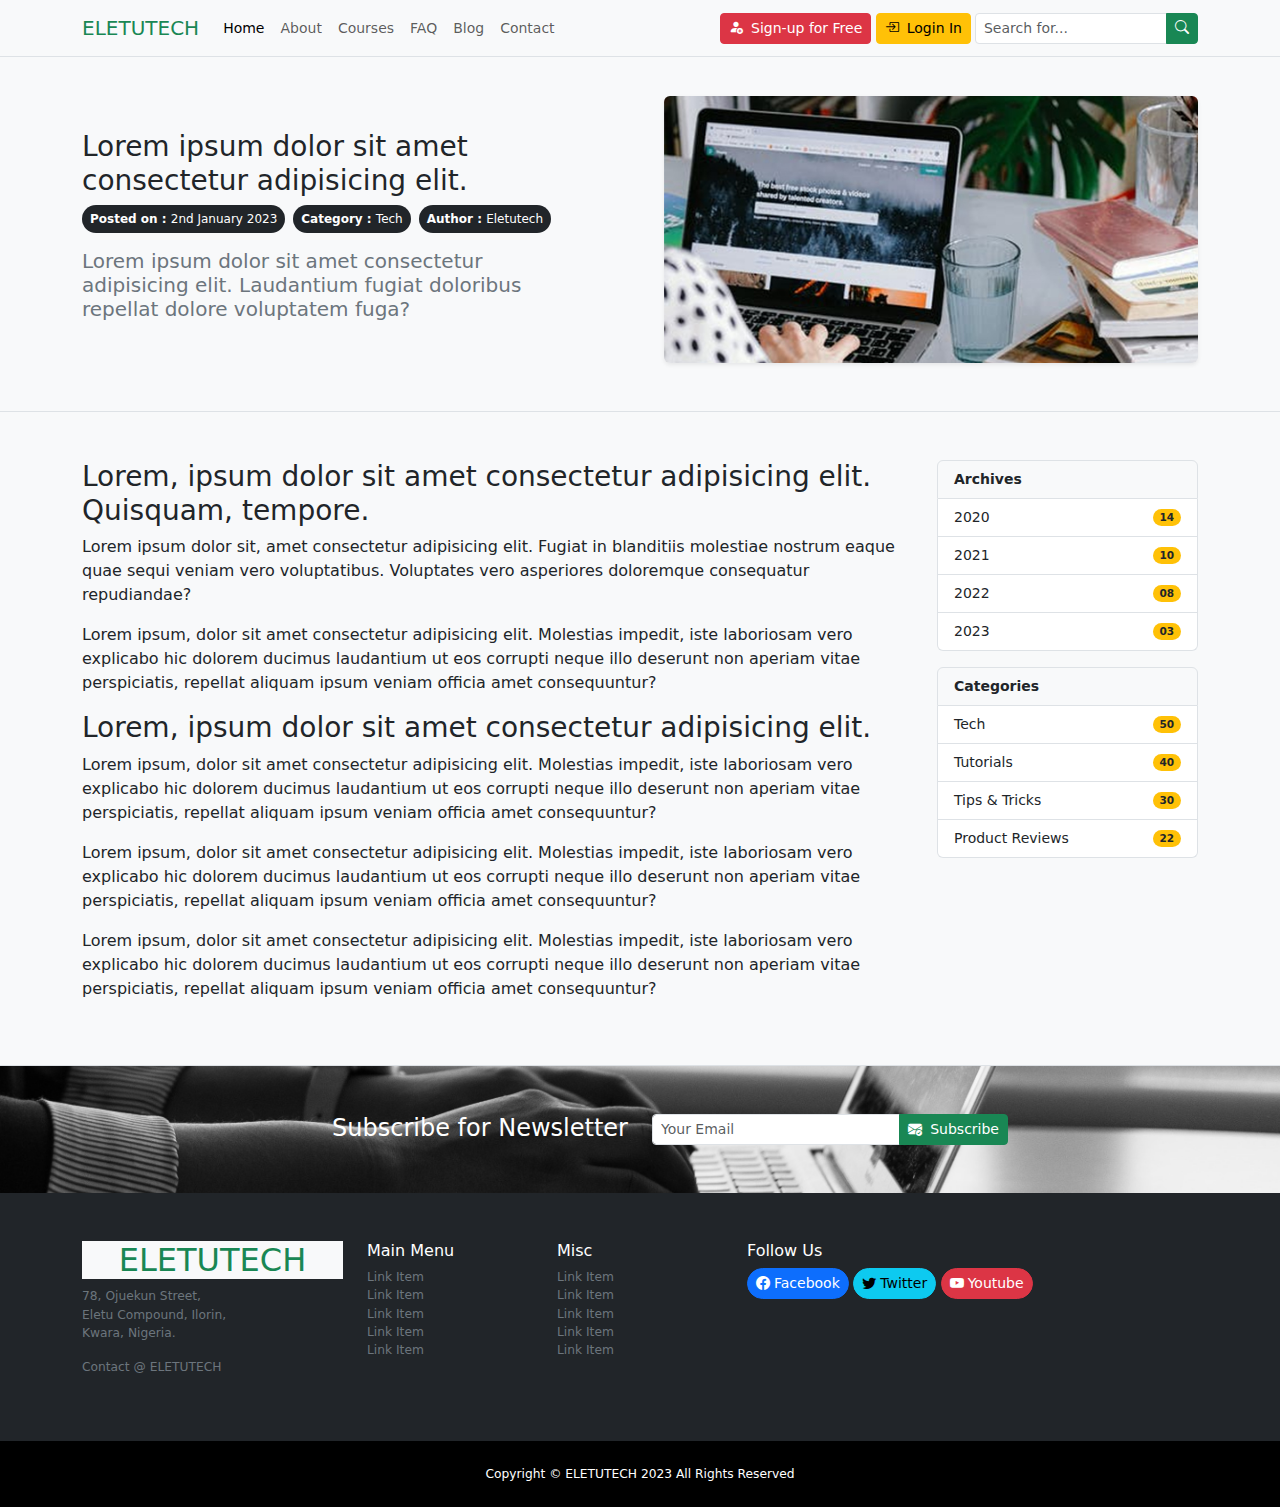
<file: single_post.html>
<!DOCTYPE html>
<html lang="en">
  <head>
    <meta charset="UTF-8" />
    <meta http-equiv="X-UA-Compatible" content="IE=edge" />
    <meta name="viewport" content="width=device-width, initial-scale=1.0" />
    <!-- Bootstrap Icon Cdn -->
    <link
      rel="stylesheet"
      href="https://cdn.jsdelivr.net/npm/bootstrap-icons@1.10.3/font/bootstrap-icons.css"
    />
    <!-- Bootstrap CSS Cdn -->
    <link
      rel="stylesheet"
      href="https://cdn.jsdelivr.net/npm/bootstrap@5.3.0-alpha1/dist/css/bootstrap.min.css"
    />
    <!-- Custom Css -->
    <link rel="stylesheet" href="style.css" />
    <title>ELETUTECH | Single Post</title>
  </head>
  <body class="bg-light pt-5">
    <!-- Navbar Starts -->
    <nav
      class="navbar navbar-expand-lg bg-light fixed-top border-bottom small blur-filter"
    >
      <div class="container">
        <a href="#" class="navbar-brand text-success">ELETUTECH</a>
        <button
          type="button"
          class="navbar-toggler border-0"
          data-bs-toggle="collapse"
          data-bs-target="#navbar-content"
          aria-controls="navbar-content"
          aria-expanded="false"
          aria-label="Toggle Navigation"
        >
          <span class="navbar-toggler-icon"></span>
        </button>

        <div class="collapse navbar-collapse" id="navbar-content">
          <ul class="navbar-nav me-auto mb-2 mb-lg-0">
            <li class="nav-item">
              <a href="./index.html" class="nav-link active" aria-current="page"
                >Home</a
              >
            </li>
            <li class="nav-item">
              <a href="./about.html" class="nav-link">About</a>
            </li>
            <li class="nav-item">
              <a href="./courses.html" class="nav-link">Courses</a>
            </li>
            <li class="nav-item">
              <a href="./faq.html" class="nav-link">FAQ</a>
            </li>
            <li class="nav-item">
              <a href="./blog.html" class="nav-link">Blog</a>
            </li>
            <li class="nav-item">
              <a href="./contact.html" class="nav-link">Contact</a>
            </li>
          </ul>

          <div class="ms-auto me-1 d-grid d-md-block gap-2 mb-2 mb-md-0">
            <a
              href="#"
              class="btn btn-sm btn-danger align-items-center d-inline-flex justify-content-center"
            >
              <i class="bi bi-person-fill-add me-2"></i> Sign-up for Free</a
            >
            <a
              href="#"
              class="btn btn-sm btn-warning align-items-center d-inline-flex justify-content-center"
            >
              <i class="bi bi-box-arrow-in-right me-2"></i> Login In
            </a>
          </div>

          <form class="d-flex" role="search">
            <div class="input-group">
              <input
                type="search"
                class="form-control form-control-sm"
                placeholder="Search for..."
              />
              <button type="submit" class="btn btn-sm btn-success">
                <i class="bi bi-search"></i>
              </button>
            </div>
          </form>
        </div>
      </div>
    </nav>
    <!-- Navbar Ends -->

    <!-- Post Banner Starts -->
    <header class="post-header py-5 border-bottom">
      <div class="container">
        <div class="row align-items-center gx-md-5">
          <div class="col-md-6">
            <div class="blog-header text-holder pe-md-5">
              <h1 class="fs-3 fw-normal">
                Lorem ipsum dolor sit amet consectetur adipisicing elit.
              </h1>

              <p class="d-inline-flex align-items-center">
                <span class="badge bg-dark rounded-pill p-2 text-white me-2"
                  ><strong>Posted on :</strong>
                  <span class="fw-light">2nd January 2023</span>
                </span>

                <span class="badge bg-dark rounded-pill p-2 text-white me-2"
                  ><strong>Category :</strong>
                  <span class="fw-light">Tech</span>
                </span>

                <span class="badge bg-dark rounded-pill p-2 text-white me-2"
                  ><strong>Author :</strong>
                  <span class="fw-light">Eletutech</span>
                </span>
              </p>
              <h2 class="fs-5 fw-light text-secondary">
                Lorem ipsum dolor sit amet consectetur adipisicing elit.
                Laudantium fugiat doloribus repellat dolore voluptatem fuga?
              </h2>
            </div>
          </div>

          <div class="col-md-6">
            <div class="post-header-image-holder">
              <img
                src="./img/main-header.jpg"
                class="rounded img-fluid shadow-sm full-width"
                alt=""
              />
            </div>
          </div>
        </div>
      </div>
    </header>
    <!-- Post Banner Ends -->

    <!-- Post Content Starts -->
    <section class="post-content py-5 border-bottom">
      <div class="container">
        <div class="row">
          <div class="col-md-9">
            <div class="post-content-holder">
              <h3>
                Lorem, ipsum dolor sit amet consectetur adipisicing elit.
                Quisquam, tempore.
              </h3>
              <p>
                Lorem ipsum dolor sit, amet consectetur adipisicing elit. Fugiat
                in blanditiis molestiae nostrum eaque quae sequi veniam vero
                voluptatibus. Voluptates vero asperiores doloremque consequatur
                repudiandae?
              </p>
              <p>
                Lorem ipsum, dolor sit amet consectetur adipisicing elit.
                Molestias impedit, iste laboriosam vero explicabo hic dolorem
                ducimus laudantium ut eos corrupti neque illo deserunt non
                aperiam vitae perspiciatis, repellat aliquam ipsum veniam
                officia amet consequuntur?
              </p>
              <h3>Lorem, ipsum dolor sit amet consectetur adipisicing elit.</h3>
              <p>
                Lorem ipsum, dolor sit amet consectetur adipisicing elit.
                Molestias impedit, iste laboriosam vero explicabo hic dolorem
                ducimus laudantium ut eos corrupti neque illo deserunt non
                aperiam vitae perspiciatis, repellat aliquam ipsum veniam
                officia amet consequuntur?
              </p>
              <p>
                Lorem ipsum, dolor sit amet consectetur adipisicing elit.
                Molestias impedit, iste laboriosam vero explicabo hic dolorem
                ducimus laudantium ut eos corrupti neque illo deserunt non
                aperiam vitae perspiciatis, repellat aliquam ipsum veniam
                officia amet consequuntur?
              </p>
              <p>
                Lorem ipsum, dolor sit amet consectetur adipisicing elit.
                Molestias impedit, iste laboriosam vero explicabo hic dolorem
                ducimus laudantium ut eos corrupti neque illo deserunt non
                aperiam vitae perspiciatis, repellat aliquam ipsum veniam
                officia amet consequuntur?
              </p>
            </div>
          </div>

          <div class="col-md-3">
            <div class="list-group small mb-3">
              <div class="list-group-item bg-light fw-bold">Archives</div>
              <a
                href="#"
                class="list-group-item list-group-item-action d-flex justify-content-between align-items-center"
                >2020
                <span class="badge bg-warning text-dark rounded-pill"
                  >14</span
                ></a
              >
              <a
                href="#"
                class="list-group-item list-group-item-action d-flex justify-content-between align-items-center"
                >2021
                <span class="badge bg-warning text-dark rounded-pill">10</span>
              </a>
              <a
                href="#"
                class="list-group-item list-group-item-action d-flex justify-content-between align-items-center"
                >2022
                <span class="badge bg-warning text-dark rounded-pill"
                  >08</span
                ></a
              >

              <a
                href="#"
                class="list-group-item list-group-item-action d-flex justify-content-between align-items-center"
                >2023
                <span class="badge bg-warning text-dark rounded-pill"
                  >03</span
                ></a
              >
            </div>

            <div class="list-group small mb-3">
              <div class="list-group-item bg-light fw-bold">Categories</div>
              <a
                href="#"
                class="list-group-item list-group-item-action d-flex justify-content-between align-items-center"
                >Tech
                <span class="badge bg-warning text-dark rounded-pill"
                  >50</span
                ></a
              >
              <a
                href="#"
                class="list-group-item list-group-item-action d-flex justify-content-between align-items-center"
                >Tutorials
                <span class="badge bg-warning text-dark rounded-pill">40</span>
              </a>
              <a
                href="#"
                class="list-group-item list-group-item-action d-flex justify-content-between align-items-center"
                >Tips &amp; Tricks
                <span class="badge bg-warning text-dark rounded-pill"
                  >30</span
                ></a
              >

              <a
                href="#"
                class="list-group-item list-group-item-action d-flex justify-content-between align-items-center"
                >Product Reviews
                <span class="badge bg-warning text-dark rounded-pill"
                  >22</span
                ></a
              >
            </div>
          </div>
        </div>
      </div>
    </section>
    <!-- Post Content Ends -->

    <!-- Subscribe Starts -->
    <section class="subscribe py-5">
      <div class="container">
        <div class="row justify-content-center">
          <div class="col-md-4">
            <div class="subscribe-heading text-white text-md-end text-center">
              <h5 class="fs-4 fw-light m-0 mb-md-0 mb-3">
                Subscribe for Newsletter
              </h5>
            </div>
          </div>

          <div class="col-md-4">
            <form class="d-flex justify-content-center">
              <div class="input-group">
                <input
                  type="email"
                  class="form-control form-control-sm"
                  placeholder="Your Email"
                />
                <button
                  type="submit"
                  class="btn btn-sm btn-success d-inline-flex align-items-center"
                >
                  <i class="bi bi-envelope-check-fill me-2"></i>
                  Subscribe
                </button>
              </div>
            </form>
          </div>
        </div>
      </div>
    </section>
    <!-- Subscribe Ends -->

    <!-- Footer Starts -->
    <footer class="main-footer bg-dark text-white py-5 small">
      <div class="container">
        <div class="row justify-content-center">
          <div class="col-md-3">
            <div class="brand-icon mb-2">
              <h1
                class="text-success bg-light d-flex justify-content-center align-items-center fs-2"
              >
                ELETUTECH
              </h1>
            </div>

            <address class="small text-secondary">
              78, Ojuekun Street, <br />
              Eletu Compound, Ilorin, <br />
              Kwara, Nigeria.
            </address>

            <p class="small text-secondary">Contact &commat; ELETUTECH</p>
          </div>

          <div class="col-md-2">
            <h6>Main Menu</h6>

            <ul class="list-unstyled small">
              <li>
                <a href="#" class="text-decoration-none text-secondary"
                  >Link Item</a
                >
              </li>
              <li>
                <a href="#" class="text-decoration-none text-secondary"
                  >Link Item</a
                >
              </li>
              <li>
                <a href="#" class="text-decoration-none text-secondary"
                  >Link Item</a
                >
              </li>

              <li>
                <a href="#" class="text-decoration-none text-secondary"
                  >Link Item</a
                >
              </li>
              <li>
                <a href="#" class="text-decoration-none text-secondary"
                  >Link Item</a
                >
              </li>
            </ul>
          </div>

          <div class="col-md-2">
            <h6>Misc</h6>

            <ul class="list-unstyled small">
              <li>
                <a href="#" class="text-decoration-none text-secondary"
                  >Link Item</a
                >
              </li>
              <li>
                <a href="#" class="text-decoration-none text-secondary"
                  >Link Item</a
                >
              </li>
              <li>
                <a href="#" class="text-decoration-none text-secondary"
                  >Link Item</a
                >
              </li>

              <li>
                <a href="#" class="text-decoration-none text-secondary"
                  >Link Item</a
                >
              </li>
              <li>
                <a href="#" class="text-decoration-none text-secondary"
                  >Link Item</a
                >
              </li>
            </ul>
          </div>

          <div class="col-md-5">
            <h6>Follow Us</h6>
            <p>
              <a
                href="#"
                class="btn btn-sm btn-primary rounded-pill px-md-2 d-inline-flex align-items-center mb-2"
              >
                <i class="bi bi-facebook me-md-1"></i>

                <span class="d-md-block d-none">Facebook</span>
              </a>

              <a
                href="#"
                class="btn btn-sm btn-info rounded-pill px-md-2 d-inline-flex align-items-center mb-2"
              >
                <i class="bi bi-twitter me-md-1"></i>

                <span class="d-md-block d-none">Twitter</span>
              </a>

              <a
                href="#"
                class="btn btn-sm btn-danger rounded-pill px-md-2 d-inline-flex align-items-center mb-2"
              >
                <i class="bi bi-youtube me-md-1"></i>
                <span class="d-md-block d-none">Youtube</span>
              </a>
            </p>
          </div>
        </div>
      </div>
    </footer>
    <!-- Footer Ends -->

    <!-- Copyright Starts -->
    <div class="copy py-4 small" style="background-color: black">
      <div class="container">
        <div class="row justify-content-center text-center text-white">
          <p class="m-0 small">
            Copyright &copy; ELETUTECH 2023 All Rights Reserved
          </p>
        </div>
      </div>
    </div>
    <!-- Copyright Ends -->

    <!-- Mobile Padding Starts -->
    <div
      class="mobile-padding pt-5 pb-4 d-md-none"
      style="background-color: black"
    ></div>
    <!-- Mobile Padding Ends -->

    <!-- Sticky Footer Starts -->
    <div
      class="d-md-none d-block d-flex p-3 fixed-bottom justify-content-center blur-fitter shadow-lg"
    >
      <a
        href="#"
        class="rounded-pill btn btn-sm btn-warning small px-3 fw-bold d-inline-flex align-items-center"
      >
        <i class="bi bi-person-fill-check me-2"></i>
        Sign-up for Free
      </a>
    </div>
    <!-- Sticky Footer Ends -->

    <!-- Bootstrap Popover Cdn -->
    <script src="https://cdn.jsdelivr.net/npm/@popperjs/core@2.11.6/dist/umd/popper.min.js"></script>
    <!-- Bootstrap Js Cdn -->
    <script src="https://cdn.jsdelivr.net/npm/bootstrap@5.3.0-alpha1/dist/js/bootstrap.bundle.min.js"></script>
  </body>
</html>
</file>
<file: style.css>
.full-width {
  width: 100%;
  height: auto;
}

.feature-item img {
  width: 50px;
  height: auto;
  object-fit: contain;
}

/* Subscribe Styles */
.subscribe {
  background-image: url("./img/subscribe.jpg");
  background-size: cover;
  background-position: center;
  background-repeat: no-repeat;
}

/* Footer Styles */
.brand-icon img {
  width: 150px;
  height: auto;
  object-fit: contain;
}

/* Sticky Footer */
.blur-fitter {
  backdrop-filter: blur(8px);
  background-color: rgba(255 255 255 / 30%);
}
</file>
